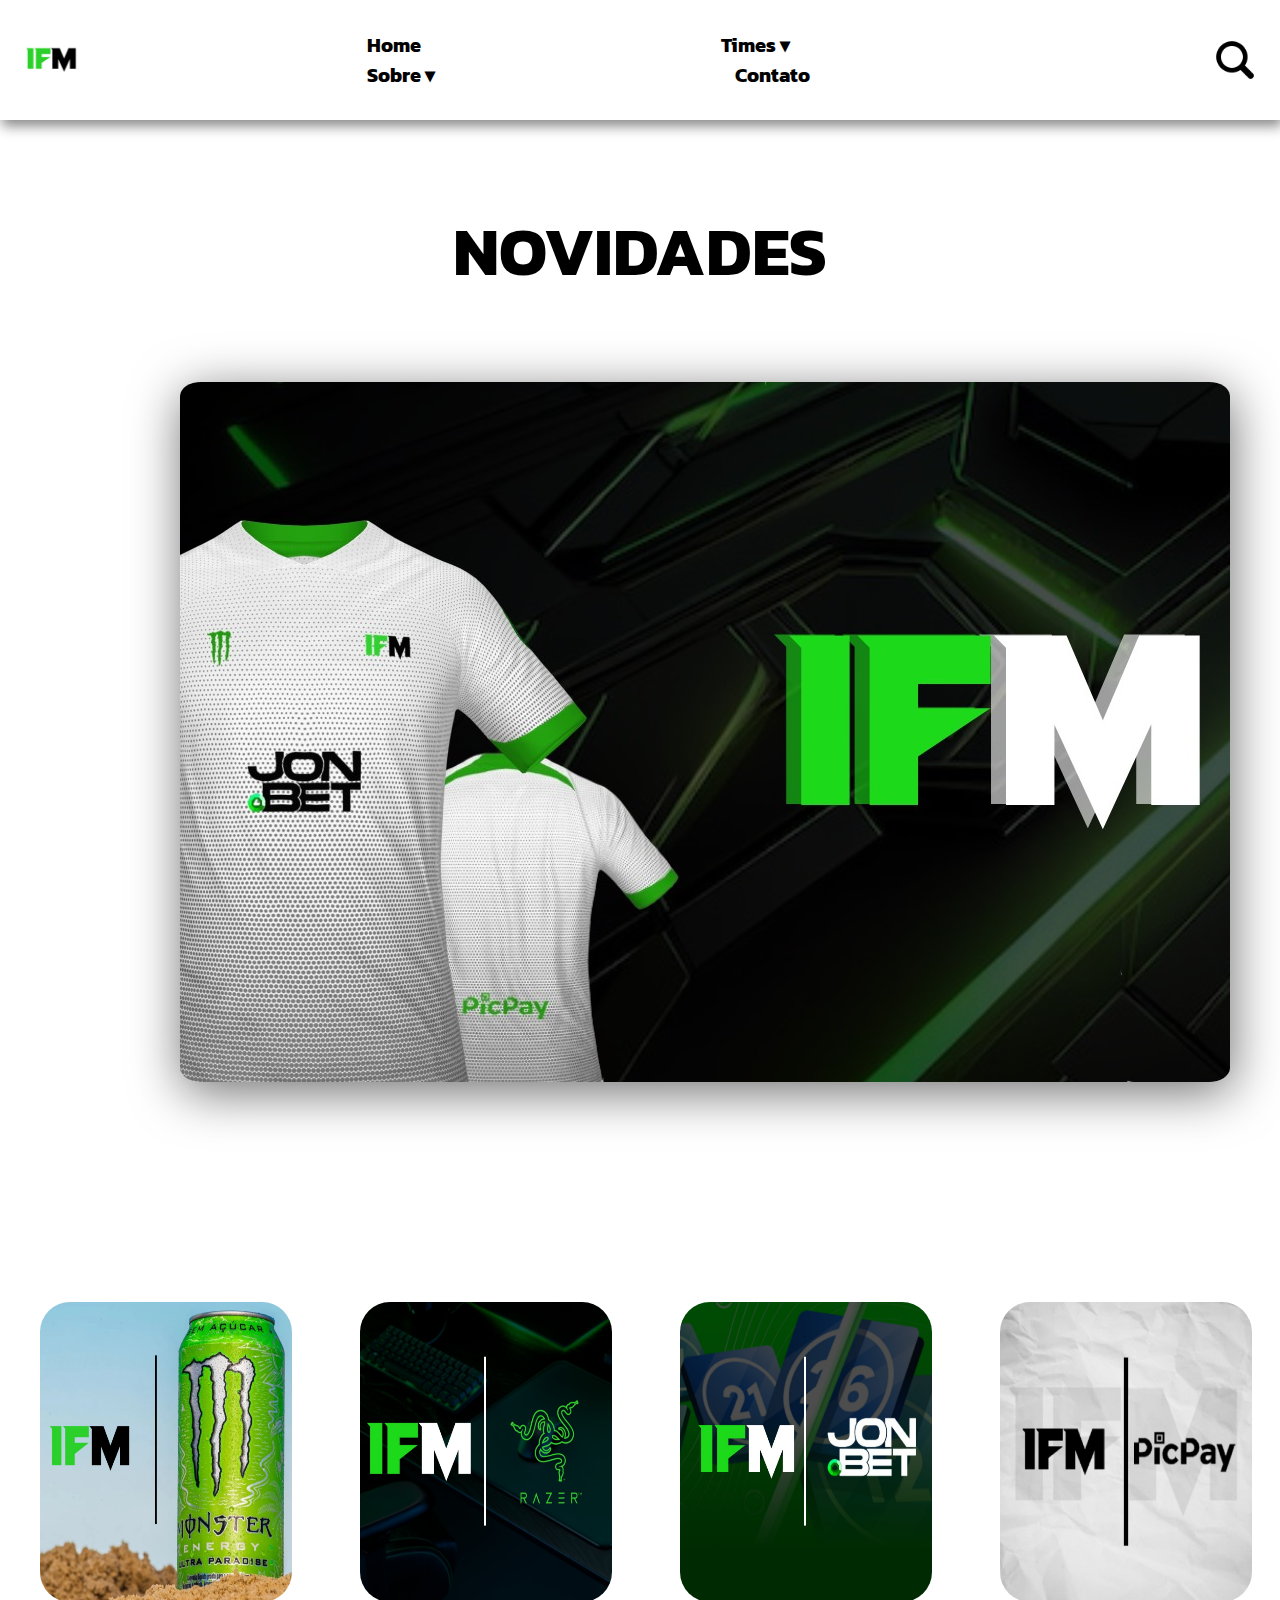
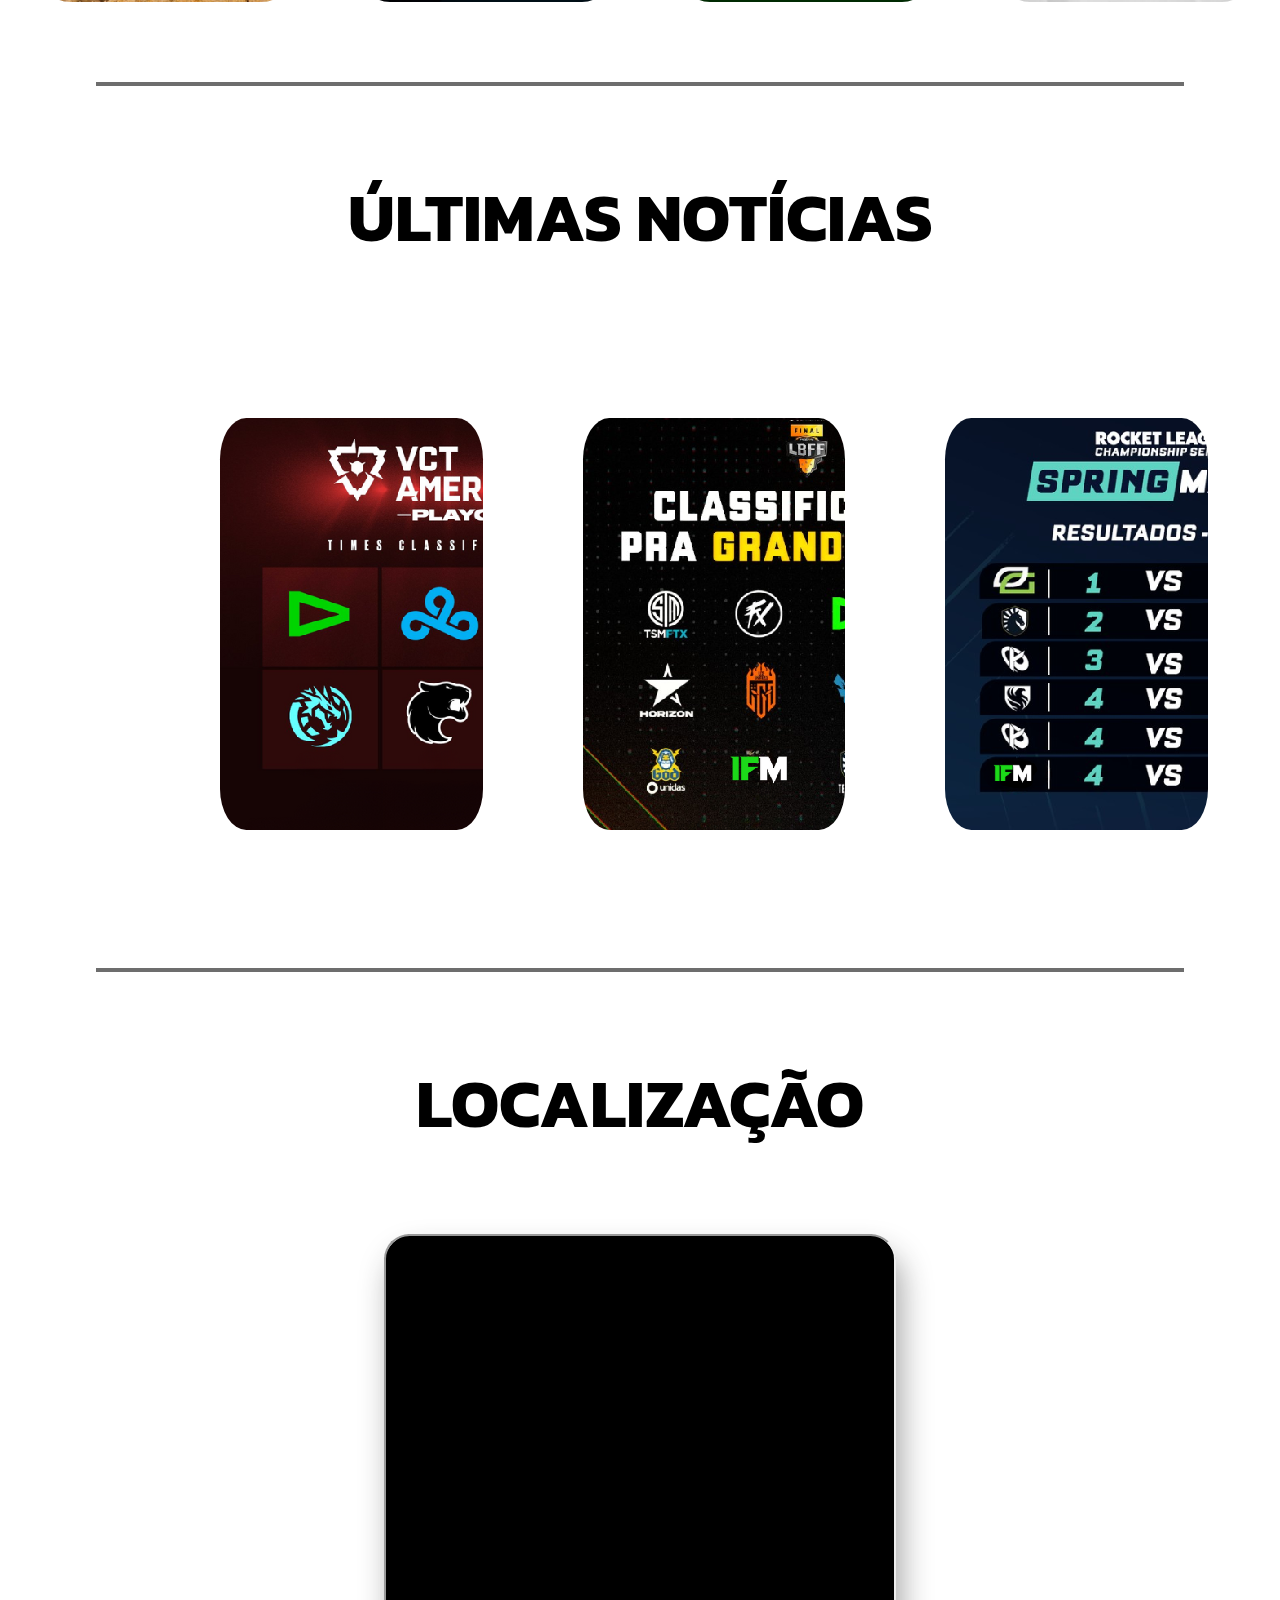
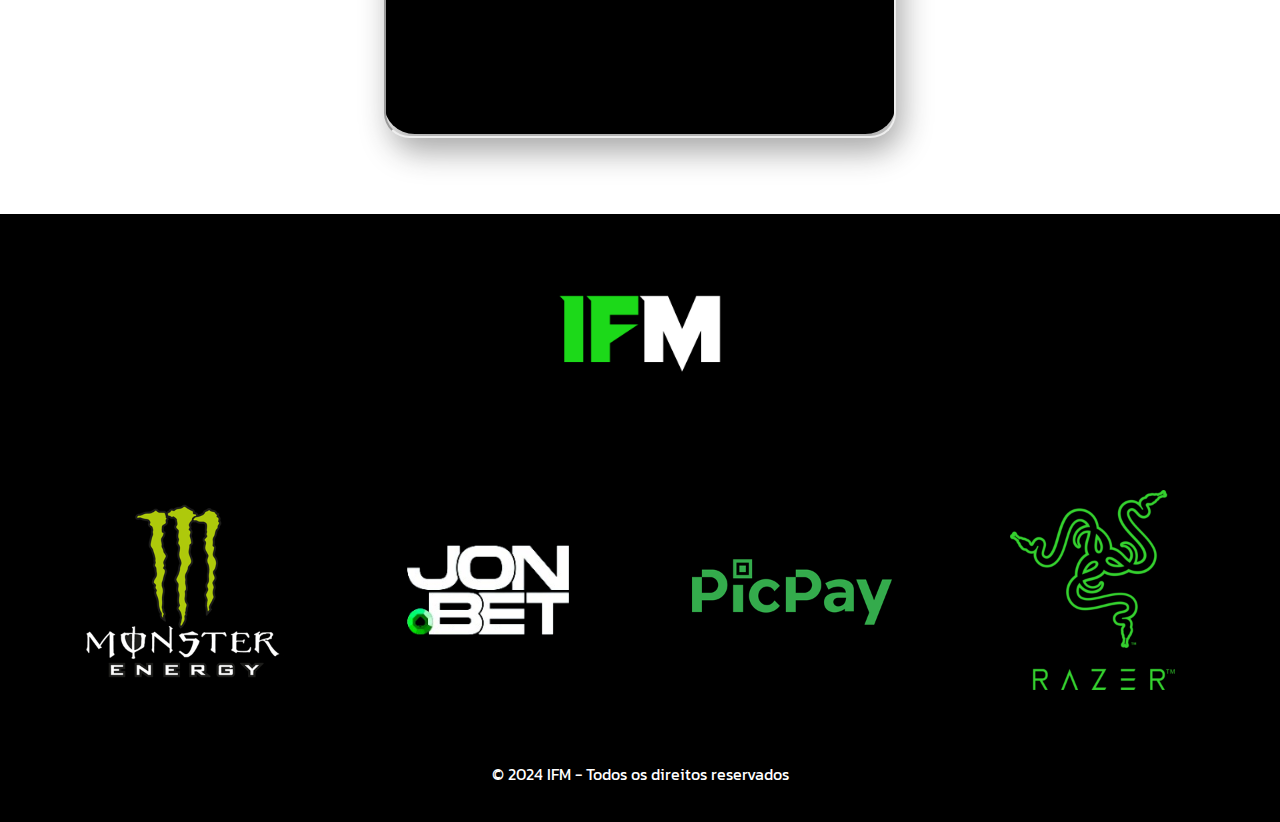
<file: index.html>
<!DOCTYPE html>
<html lang="pt-br">
<head>
    <meta charset="UTF-8">
    <meta name="viewport" content="width=device-width, initial-scale=1.0">
    <title>IFTM MONSTERS</title>
    <link rel="stylesheet" href="estilo.css">
    <link rel="shortcut icon" href="Imagens/LogoIFMESCURO.png"/>
</head>
<body>

    <header>
        <nav role="navigation" class="primary-navigation">
            <div class="cab">
            
                <img class="logocab" src="Imagens/LogoIFMCLARA.png" alt="logo ifm">
            <ul class="abas">    
                <li><a class="aba" href="index.html">Home</a></li>
                <li><a class="aba" href="#">Times &dtrif;</a>
                    <ul class="dropdown">
                        <li><a href="TimeFF.html">Free Fire</a></li>
                        <li><a href="TimeValorant.html">Valorant</a></li>
                        <li><a href="TimeFortnite.html">Fortnite</a></li>
                        <li><a href="TimeRocketLeague.html">Rocket League</a></li>
                    </ul> 
                </li>
                <li><a class="aba" href="#">Sobre &dtrif;</a>
                    <ul class="dropdown">
                        <li><a href="historia.html">Nossa Historia</a></li>
                        <li><a href="patrocinadores.html">Patrocinadores </a></li>
                    </ul> 
                </li>
                <li><a class="aba" href="Contato.html">Contato</a></li>
            </ul>
                <img class="lupa" class="pesquisa" src="Imagens/lupa.png" alt="imagem de uma lupa">
            
            </div>
          </nav>
        </header>

            <h1 id="Novidades">NOVIDADES</h1>
        
        <div class="AnuncioCamisa">

        </div>
        
    <div class="Patrocinios">
        <a href="https://www.monsterenergy.com/pt-br/" target="_blank"><div class="Patrocinios1" ><img class="Patrocinios1" id="pat1" src="Imagens/PatrocinioMonsters.jfif" alt="logo monster"></a></div>
        <a href="https://www.razer.com/"target="_blank"><div class="Patrocinios1" ><img class="Patrocinios1" id="pat2" src="Imagens/PatrocinioRazer.jfif" alt="logo razer"></a></div>
        <a href="https://jonbet.com/pt/l/sports1"target="_blank"><div class="Patrocinios1" ><img class="Patrocinios1" id="pat3" src="Imagens/PatrociniosJonBet.jfif" alt="logo jonbet" ></a></div>
        <a href="https://picpay.com/"target="_blank"><div class="Patrocinios1" ><img class="Patrocinios1" id="pat4" src="Imagens/NoticiaPatrocinador.png" alt="logo picpay" class="Patrocinios"></a></div>
    </div>

        <div class="Centralizar">
            <div class="Divisoria"></div>
        </div>

            <h1>ÚLTIMAS NOTÍCIAS</h1>
        <div class="UltimasNoticias">
            <div class="ConteudoNoticia">
            <div class="Noticia1"></div>
            <div class="Noticia2"></div>
            <div class="Noticia3"></div>       
            </div>   
        </div>

        <div class="Centralizar">
            <div class="Divisoria"></div>
        </div>

            <h1>LOCALIZAÇÃO</h1>
        <div class="Centralizar">
            <div class="ImagemLocal"> <iframe src="https://www.google.com/maps/embed?pb=!1m18!1m12!1m3!1d5037.007998478091!2d-46.98474332622343!3d-18.95384615217549!2m3!1f0!2f0!3f0!3m2!1i1024!2i768!4f13.1!3m3!1m2!1s0x94afba7454d91e11%3A0xfa2abba74407e32b!2sIFTM%20-%20Campus%20Patroc%C3%ADnio!5e0!3m2!1spt-BR!2sbr!4v1724548729959!5m2!1spt-BR!2sbr" width="99.9%" height="99.9%" style="border-radius: 5%;" allowfullscreen="" loading="lazy" referrerpolicy="no-referrer-when-downgrade"></iframe></div>
        </div>
    <div class="TextoSite">
    </div>
    
    <div class="RodaPe">
        <a href="#Novidades"><img id="logo" src="Imagens/LogoIFMESCURO.png" alt="logo ifm"></a>
        <div>
            <img id="patrocinadores" src="Imagens/monsterlogo.png" alt="logo monster">
            <img id="patrocinadores" src="Imagens/jonbetlogo.png" alt="logo jonbet">
            <img id="patrocinadores" src="Imagens/picpaylogo.png" alt="logo picpay">
            <img id="patrocinadores" src="Imagens/razerlogo.png" alt="logo razer">
        </div>
        <p>&copy; 2024 IFM - Todos os direitos reservados</p>
    </div>
</body>
</html>
</file>
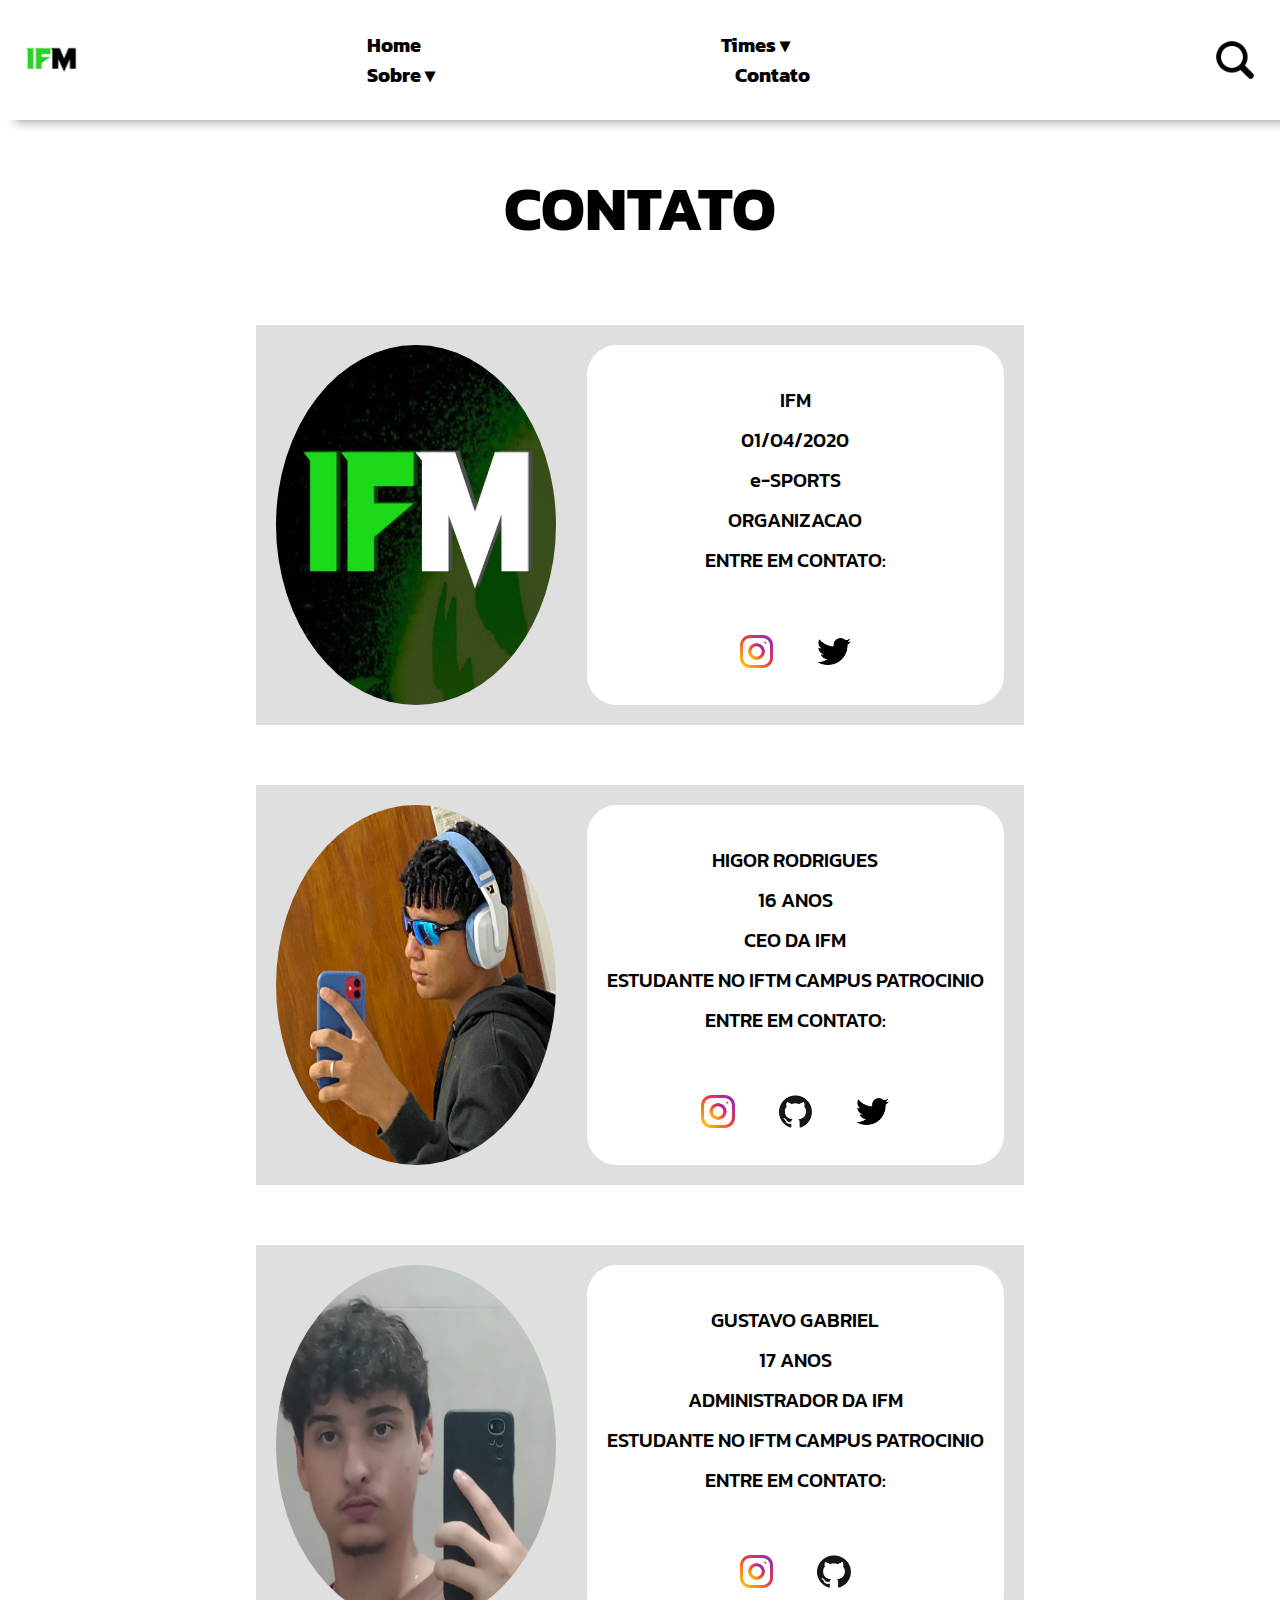
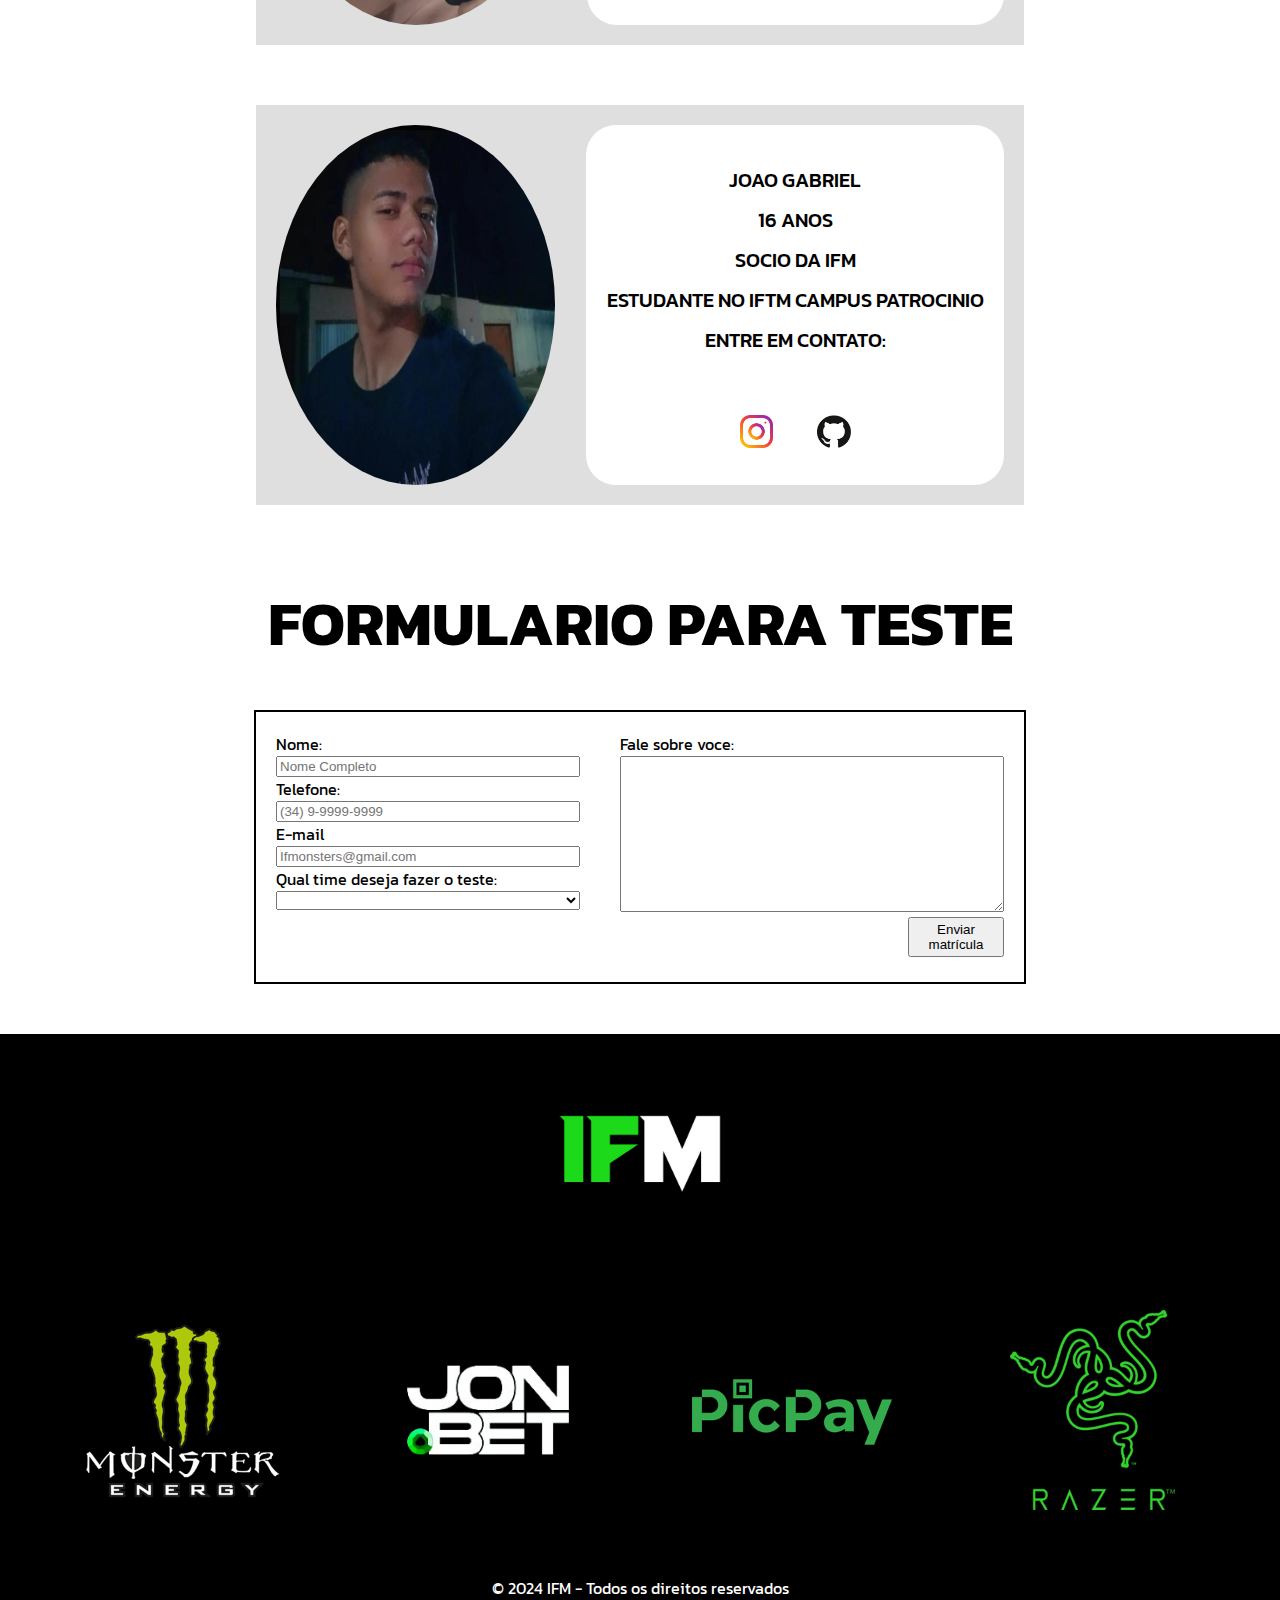
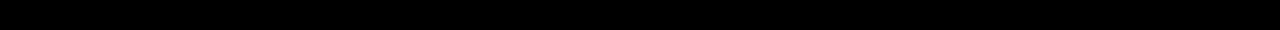
<file: Contato.html>
<!DOCTYPE html>
<html lang="en">
<head>
    <meta charset="UTF-8">
    <meta name="viewport" content="width=device-width, initial-scale=1.0">
    <title>IFM CONTATO</title>
    <link rel="stylesheet" href="Contato.css">
    <link rel="shortcut icon" href="Imagens/LogoIFMESCURO.png"/>
</head>
<body>
        
    <header>
        <nav role="navigation" class="primary-navigation">
            <div class="cab">
            
                <img class="logocab" src="Imagens/LogoIFMCLARA.png" alt="logo ifm">
            <ul class="abas">    
                <li><a class="aba" href="index.html">Home</a></li>
                <li><a class="aba" href="#">Times &dtrif;</a>
                    <ul class="dropdown">
                        <li><a href="TimeFF.html">Free Fire</a></li>
                        <li><a href="TimeValorant.html">Valorant</a></li>
                        <li><a href="TimeFortnite.html">Fortnite</a></li>
                        <li><a href="TimeRocketLeague.html">Rocket League</a></li>
                    </ul> 
                </li>
                <li><a class="aba" href="#">Sobre &dtrif;</a>
                    <ul class="dropdown">
                        <li><a href="historia.html">Nossa Historia</a></li>
                        <li><a href="patrocinadores.html">Patrocinadores </a></li>
                    </ul> 
                </li>
                <li><a class="aba" href="Contato.html">Contato</a></li>
            </ul>
                <img class="lupa" class="pesquisa" src="Imagens/lupa.png" alt="imagem de uma lupa">
            
            </div>
          </nav>
        </header>

    <div class="Titulo"><h1 id="Contato">CONTATO</h1></div>

    <div class="CardCriador">
        <div class="ConteudoCriador1">
                <div><img class="Imagem" src="Imagens/LogoContato.jpeg" alt="logo IFM"></div>
                <div class="TextoContato">
                    <br>
                    <p>IFM</p>
                    <p>01/04/2020</p>
                    <p>e-SPORTS</p>
                    <p>ORGANIZACAO </p>
                    <p>ENTRE EM CONTATO:</p>
                    <br>
                    <div class="RedesContato">
                        <a target="_blank" href="https://www.instagram.com/ifmonsters/"><img class="LogoRedes" src="Imagens/LogoInstagram.png" alt="logo do instagram"></a>
                        <a target="_blank" href="https://x.com/Ifmonsters"><img class="LogoRedes" src="Imagens/LogoTwitter.png" alt=""></a>
                    </div>
                </div>
        </div>
    </div>

    <div class="CardCriador">
        <div class="ConteudoCriador1">
                <div><img class="Imagem" src="Imagens/FotoContatoHigor.jfif" alt="imagem do Higor"></div>
                <div class="TextoContato">
                    <br>
                    <p>HIGOR RODRIGUES</p>
                    <p>16 ANOS</p>
                    <p>CEO DA IFM</p>
                    <p>ESTUDANTE NO IFTM CAMPUS PATROCINIO</p>
                    <p>ENTRE EM CONTATO:</p>
                    <br>
                    <div >
                        <a target="_blank" href="https://www.instagram.com/higor.swz/"><img class="LogoRedes" src="Imagens/LogoInstagram.png" alt="logo do instagram"></a>
                        <a target="_blank" href="https://github.com/OffHigor"><img class="LogoRedes" src="Imagens/LogoGitHub.png" alt="logo do github"></a>
                        <a target="_blank" href="https://x.com/offFirewz"><img class="LogoRedes" src="Imagens/LogoTwitter.png" alt="logo da twitwer"></a>
                    </div>
                </div>
        </div>
    </div>

    <div class="CardCriador">
        <div class="ConteudoCriador1">
                <div><img class="Imagem" src="Imagens/FotoContatoGustavo.jfif" alt="imagem do Gustavo"></div>
                <div class="TextoContato">
                    <br>
                    <p>GUSTAVO GABRIEL</p>
                    <p>17 ANOS</p>
                    <p>ADMINISTRADOR DA IFM</p>
                    <p>ESTUDANTE NO IFTM CAMPUS PATROCINIO</p>
                    <p>ENTRE EM CONTATO:</p>
                    <br>
                    <div class="RedesContato">
                        <a target="_blank" href="https://www.instagram.com/gustavog_cortes/"><img class="LogoRedes" src="Imagens/LogoInstagram.png" alt=""></a>
                        <a target="_blank" href="https://github.com/GustavoGCortes"><img class="LogoRedes" src="Imagens/LogoGitHub.png" alt=""></a>
                    </div>
                </div>
        </div>
    </div>

    <div class="CardCriador">
        <div class="ConteudoCriador1">
                <div><img class="Imagem" src="Imagens/FotoContatoJoao.jfif" alt="imagem do João"></div>
                <div class="TextoContato">
                    <br>
                    <p>JOAO GABRIEL</p>
                    <p>16 ANOS</p>
                    <p>SOCIO DA IFM</p>
                    <p>ESTUDANTE NO IFTM CAMPUS PATROCINIO</p>
                    <p>ENTRE EM CONTATO:</p>
                    <br>
                    <div class="RedesContato">
                        <a target="_blank" href="https://www.instagram.com/joaogab_1921/"><img class="LogoRedes" src="Imagens/LogoInstagram.png" alt="Logo instagram"></a>
                        <a target="_blank" href="https://github.com/joaogab1921"><img class="LogoRedes" src="Imagens/LogoGitHub.png" alt="Logo github"></a>
                    </div>
                </div>
        </div>
    </div>

    <div class="Central"><h1>FORMULARIO PARA TESTE</h1></div>
 
    <div class="Central">
    <div class="QuadradoFormulario">
            <form class="Formulario1">
                <label for=""> Nome:</label>
                <input type="text" placeholder="Nome Completo">
                <label for="">Telefone:</label>
                <input type="number" placeholder="(34) 9-9999-9999">
                <label for="">E-mail</label>
                <input type="email" placeholder="Ifmonsters@gmail.com">
                <label for="">Qual time deseja fazer o teste:</label>
                        <select id="arrumarOpcoes"name="" id="">
                    <option value=""></option>
                    <option value="">FREE FIRE</option>
                    <option value="">FORTNITE</option>
                    <option  value="">ROCKET LEAGUE</option>
                    <option value="">VALORANT</option>
                        </select>
            </form>
        
        <form class="Formulario2">
            <label for=""> Fale sobre voce:</label>
            <textarea name="" id="quadro" rows="10" cols="100"></textarea>
            <div class="LocalB">
                <button type="button" class="Butao"> Enviar matrícula</button>
            </div>             
        </form>
    </div>        
    </div>





         
    <div class="RodaPe">
        <a href="#Contato"><img id="logo" src="Imagens/LogoIFMESCURO.png" alt=""></a>
        <div>
            <img id="patrocinadores" src="Imagens/monsterlogo.png" alt="logo monster">
            <img id="patrocinadores" src="Imagens/jonbetlogo.png" alt="logo jonbet">
            <img id="patrocinadores" src="Imagens/picpaylogo.png" alt="logo picpay">
            <img id="patrocinadores" src="Imagens/razerlogo.png" alt="logo razer">
        </div>
        <p>&copy; 2024 IFM - Todos os direitos reservados</p>
    </div>
</body>
</html>
</file>
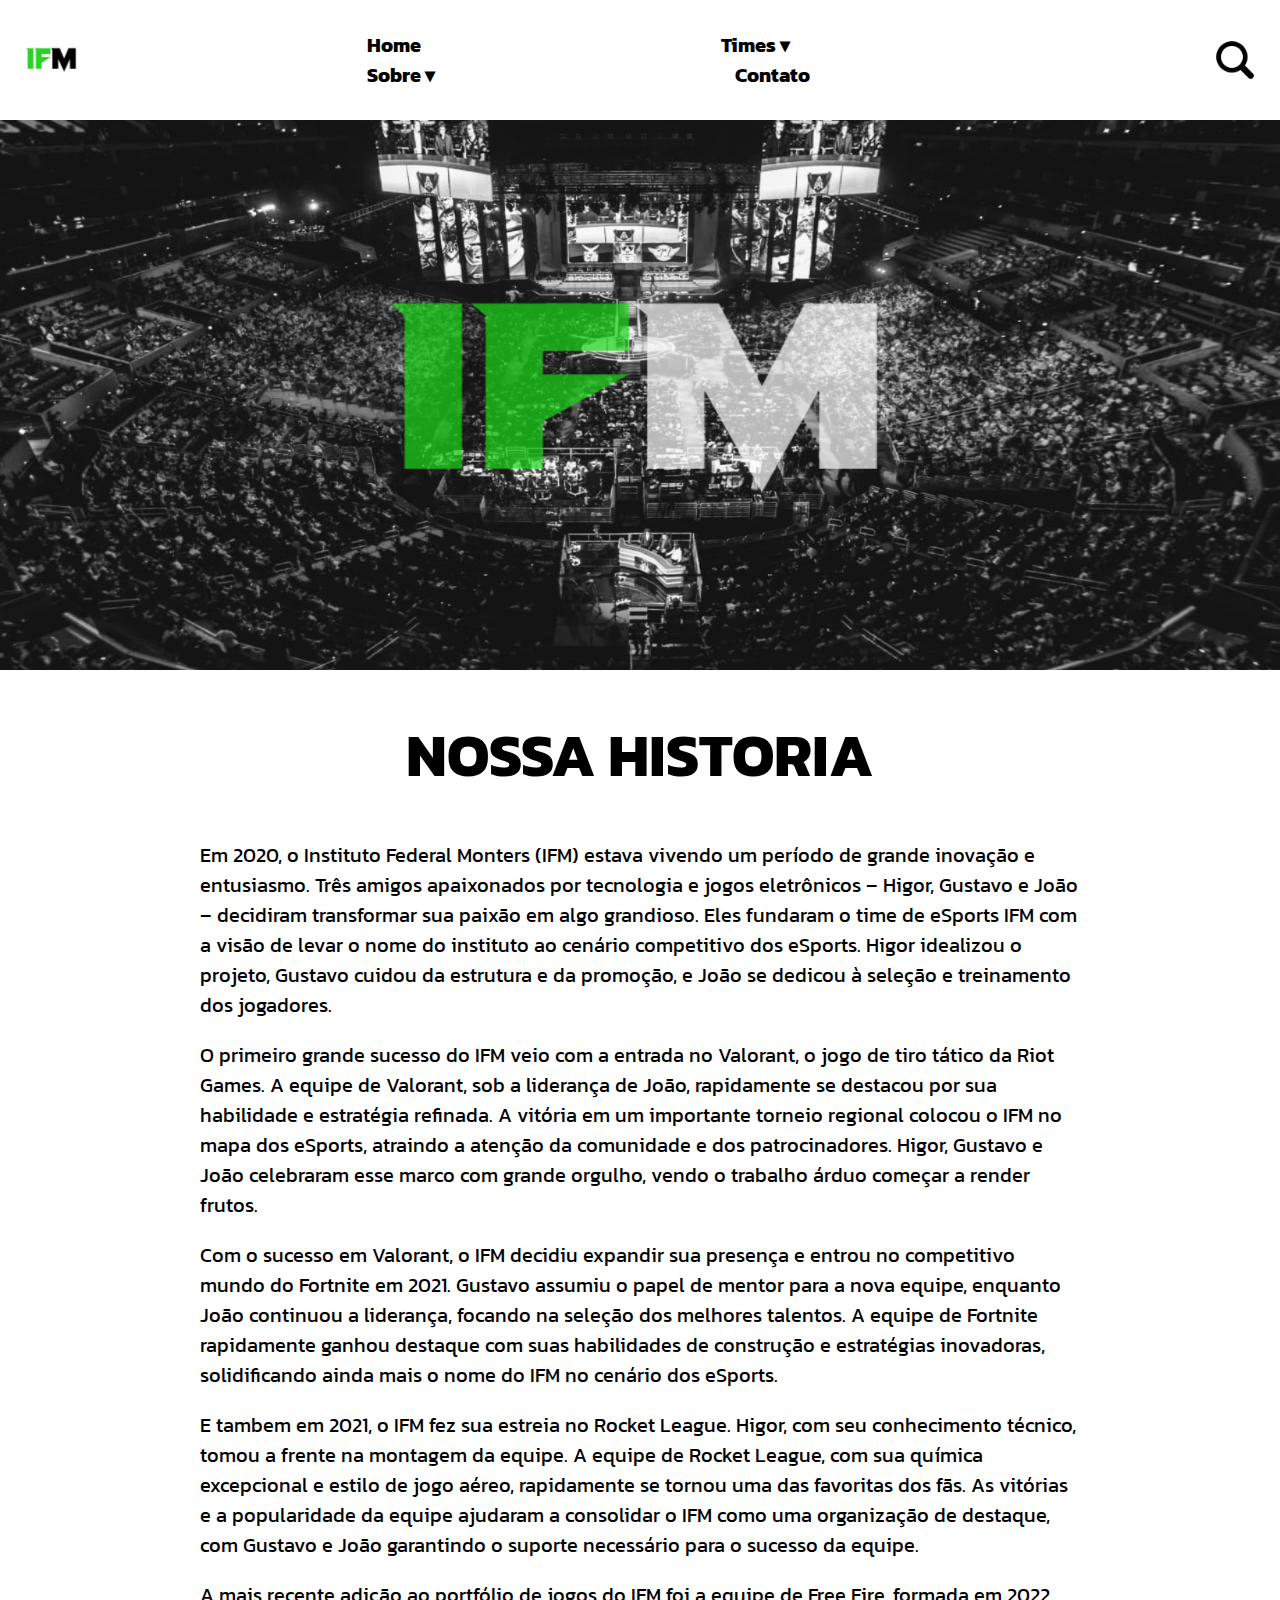
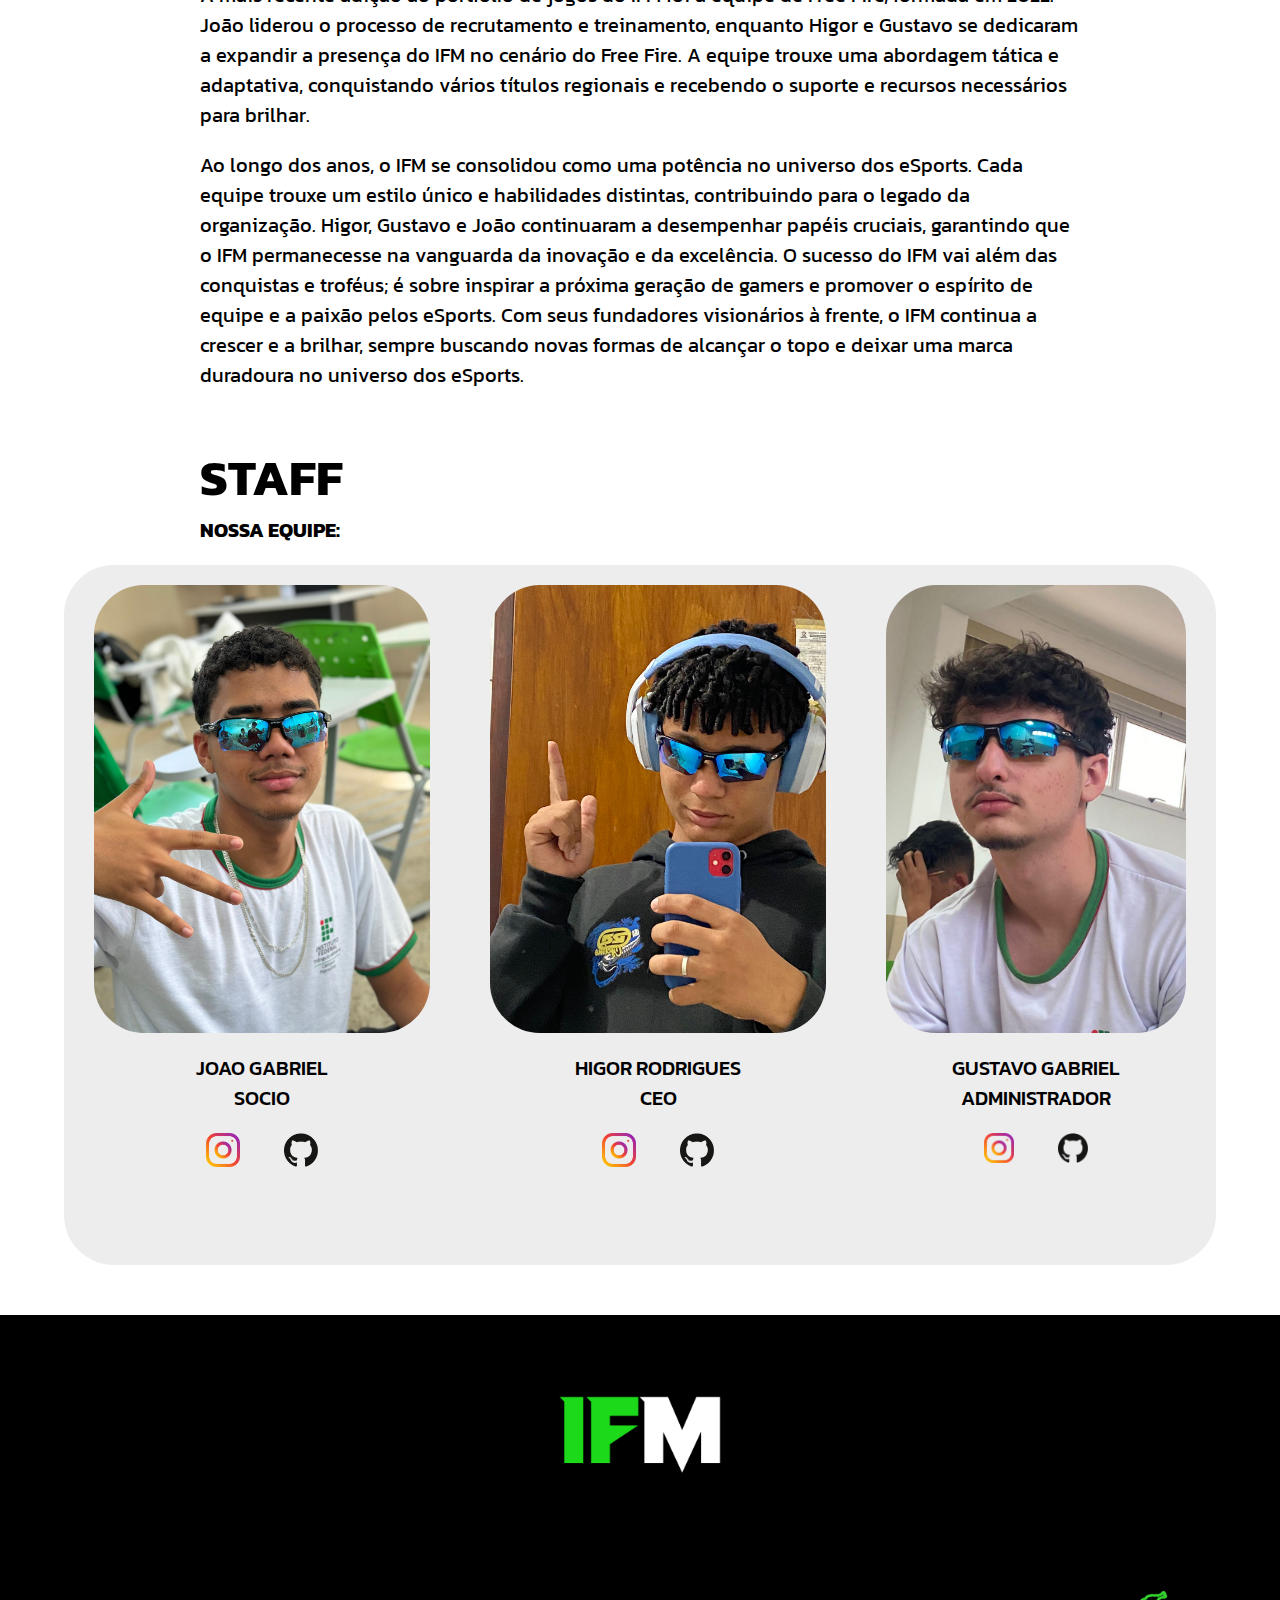
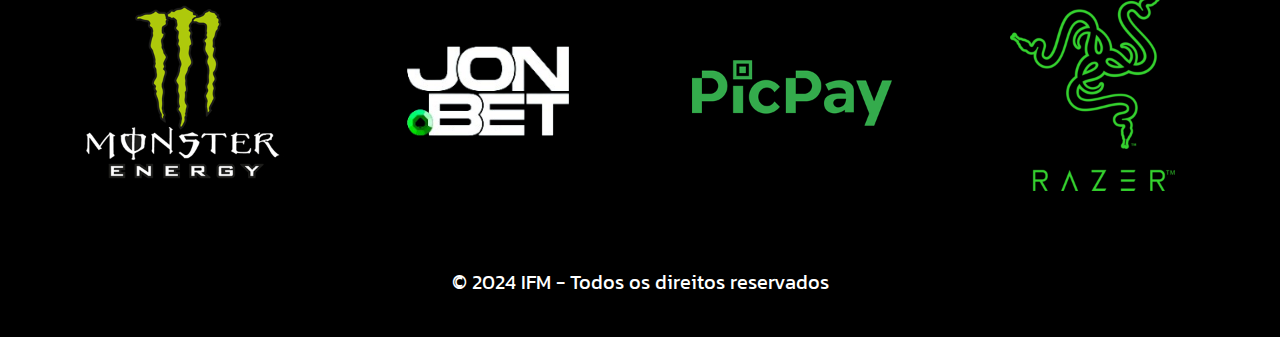
<file: historia.html>
<!DOCTYPE html>
<html lang="pt-br">
<head>
    <meta charset="UTF-8">
    <meta name="viewport" content="width=device-width, initial-scale=1.0">
    <title>Nossa historia - IFTM MONSTERS</title>
    <link rel="stylesheet" href="historia.css">
    <link rel="shortcut icon" href="Imagens/LogoIFMESCURO.png"/>
</head>
<body>

    <header>
        <nav role="navigation" class="primary-navigation">
            <div class="cab">
            
                <img class="logocab" src="Imagens/LogoIFMCLARA.png" alt="logo ifm">
            <ul class="abas">    
                <li><a class="aba" href="index.html">Home</a></li>
                <li><a class="aba" href="#">Times &dtrif;</a>
                    <ul class="dropdown">
                        <li><a href="TimeFF.html">Free Fire</a></li>
                        <li><a href="TimeValorant.html">Valorant</a></li>
                        <li><a href="TimeFortnite.html">Fortnite</a></li>
                        <li><a href="TimeRocketLeague.html">Rocket League</a></li>
                    </ul> 
                </li>
                <li><a class="aba" href="#">Sobre &dtrif;</a>
                    <ul class="dropdown">
                        <li><a href="historia.html">Nossa Historia</a></li>
                        <li><a href="patrocinadores.html">Patrocinadores </a></li>
                    </ul> 
                </li>
                <li><a class="aba" href="Contato.html">Contato</a></li>
            </ul>
                <img class="lupa" class="pesquisa" src="Imagens/lupa.png" alt="iamgem de uma lupa">
            
            </div>
          </nav>
        </header>

    <div class="nossahistoria">
    
        <div class="foto">
            <img class="fotoNSH" src="Imagens/fundoNSH.png" alt="imagem da Organização">
        </div>

      
    </div>  
        <div class="texto">
            <h1 id="NossaHistoria1">NOSSA HISTORIA</h1>
            <p>Em 2020, o Instituto Federal Monters (IFM) estava vivendo um período de grande inovação e entusiasmo. Três amigos apaixonados por tecnologia e jogos eletrônicos – Higor, Gustavo e João – decidiram transformar sua paixão em algo grandioso. Eles fundaram o time de eSports IFM com a visão de levar o nome do instituto ao cenário competitivo dos eSports. Higor idealizou o projeto, Gustavo cuidou da estrutura e da promoção, e João se dedicou à seleção e treinamento dos jogadores.
            </p>   
            <p>O primeiro grande sucesso do IFM veio com a entrada no Valorant, o jogo de tiro tático da Riot Games. A equipe de Valorant, sob a liderança de João, rapidamente se destacou por sua habilidade e estratégia refinada. A vitória em um importante torneio regional colocou o IFM no mapa dos eSports, atraindo a atenção da comunidade e dos patrocinadores. Higor, Gustavo e João celebraram esse marco com grande orgulho, vendo o trabalho árduo começar a render frutos.
            </p>    
            <p>Com o sucesso em Valorant, o IFM decidiu expandir sua presença e entrou no competitivo mundo do Fortnite em 2021. Gustavo assumiu o papel de mentor para a nova equipe, enquanto João continuou a liderança, focando na seleção dos melhores talentos. A equipe de Fortnite rapidamente ganhou destaque com suas habilidades de construção e estratégias inovadoras, solidificando ainda mais o nome do IFM no cenário dos eSports.
            </p>    
            <p>E tambem em 2021, o IFM fez sua estreia no Rocket League. Higor, com seu conhecimento técnico, tomou a frente na montagem da equipe. A equipe de Rocket League, com sua química excepcional e estilo de jogo aéreo, rapidamente se tornou uma das favoritas dos fãs. As vitórias e a popularidade da equipe ajudaram a consolidar o IFM como uma organização de destaque, com Gustavo e João garantindo o suporte necessário para o sucesso da equipe.
            </p>    
            <p>A mais recente adição ao portfólio de jogos do IFM foi a equipe de Free Fire, formada em 2022. João liderou o processo de recrutamento e treinamento, enquanto Higor e Gustavo se dedicaram a expandir a presença do IFM no cenário do Free Fire. A equipe trouxe uma abordagem tática e adaptativa, conquistando vários títulos regionais e recebendo o suporte e recursos necessários para brilhar.
            </p>    
            <p>Ao longo dos anos, o IFM se consolidou como uma potência no universo dos eSports. Cada equipe trouxe um estilo único e habilidades distintas, contribuindo para o legado da organização. Higor, Gustavo e João continuaram a desempenhar papéis cruciais, garantindo que o IFM permanecesse na vanguarda da inovação e da excelência. O sucesso do IFM vai além das conquistas e troféus; é sobre inspirar a próxima geração de gamers e promover o espírito de equipe e a paixão pelos eSports. Com seus fundadores visionários à frente, o IFM continua a crescer e a brilhar, sempre buscando novas formas de alcançar o topo e deixar uma marca duradoura no universo dos eSports.
            </p>
        </div>
        
        <h2 id="titulo">STAFF</h2>
            <h2>NOSSA EQUIPE:</h2>

    <div class="mae">
        <div class="Staff">
            <div class="integrante">
                    <div class="fotointegrante"> 
                    <img class="fotointegrante" src="Imagens/fotojoao.jpeg" alt="foto do João">
                    <p class="TextoDonos">JOAO GABRIEL</p>
                    <p class="TextoDonos">SOCIO</p>
                            <div class="ConteudoRedesDonos">
                                <a target="_blank" href="https://www.instagram.com/joaogab_1921/"><img class="RedesDonos" src="Imagens/LogoInstagram.png" alt="logo instagram"></a>
                                <a target="_blank" href="https://github.com/joaogab1921"><img class="RedesDonos" src="Imagens/LogoGitHub.png" alt="logo github"></a>
                            </div>
                    </div>
            </div>

            <div class="integrante">
                    <div class="fotointegrante"> 
                    <img class="fotointegrante" src="Imagens/fotohigor.jpeg" alt="foto do Higor">
                    <p class="TextoDonos">HIGOR RODRIGUES</p>
                    <p class="TextoDonos">CEO</p>
                            <div class="ConteudoRedesDonos">
                            <a target="_blank" href="https://www.instagram.com/higor.swz/"><img class="RedesDonos" src="Imagens/LogoInstagram.png" alt="Logo do instagram"></a>
                            <a target="_blank" href="https://github.com/OffHigor"><img class="RedesDonos" src="Imagens/LogoGitHub.png" alt="logo do github"></a>
                            </div>
                    </div>
            </div>

            <div class="integrante">
                    <div class="fotointegrante"> 
                    <img class="fotointegrante" src="Imagens/fotogustavo.jpeg" alt="foto do gustavo">
                    <p class="TextoDonos">GUSTAVO GABRIEL</p>
                    <p class="TextoDonos">ADMINISTRADOR </p>
                            <div class="ConteudoRedesDonos">
                                <a target="_blank" href="https://www.instagram.com/gustavog_cortes/"><img class="RedesDonos" src="Imagens/LogoInstagram.png" alt="logo do instagram"></a>
                                <a target="_blank" href="https://github.com/GustavoGCortes"><img class="RedesDonos" src="Imagens/LogoGitHub.png" alt="logo do github"></a>
                            </div>
                    </div>
            </div>
        </div>
    </div>
    
    <div class="RodaPe">
        <a href="#NossaHistoria1"><img id="logo" src="Imagens/LogoIFMESCURO.png" alt="logo ifm"></a>
        <div>
            <img id="patrocinadores" src="Imagens/monsterlogo.png" alt="logo da monster">
            <img id="patrocinadores" src="Imagens/jonbetlogo.png" alt="logo da jonbet">
            <img id="patrocinadores" src="Imagens/picpaylogo.png" alt="logo da picpay">
            <img id="patrocinadores" src="Imagens/razerlogo.png" alt="logo da razer">
        </div>
        <p class="TextoRodaPe">&copy; 2024 IFM - Todos os direitos reservados</p>
    </div>
</body>
</html>
</file>
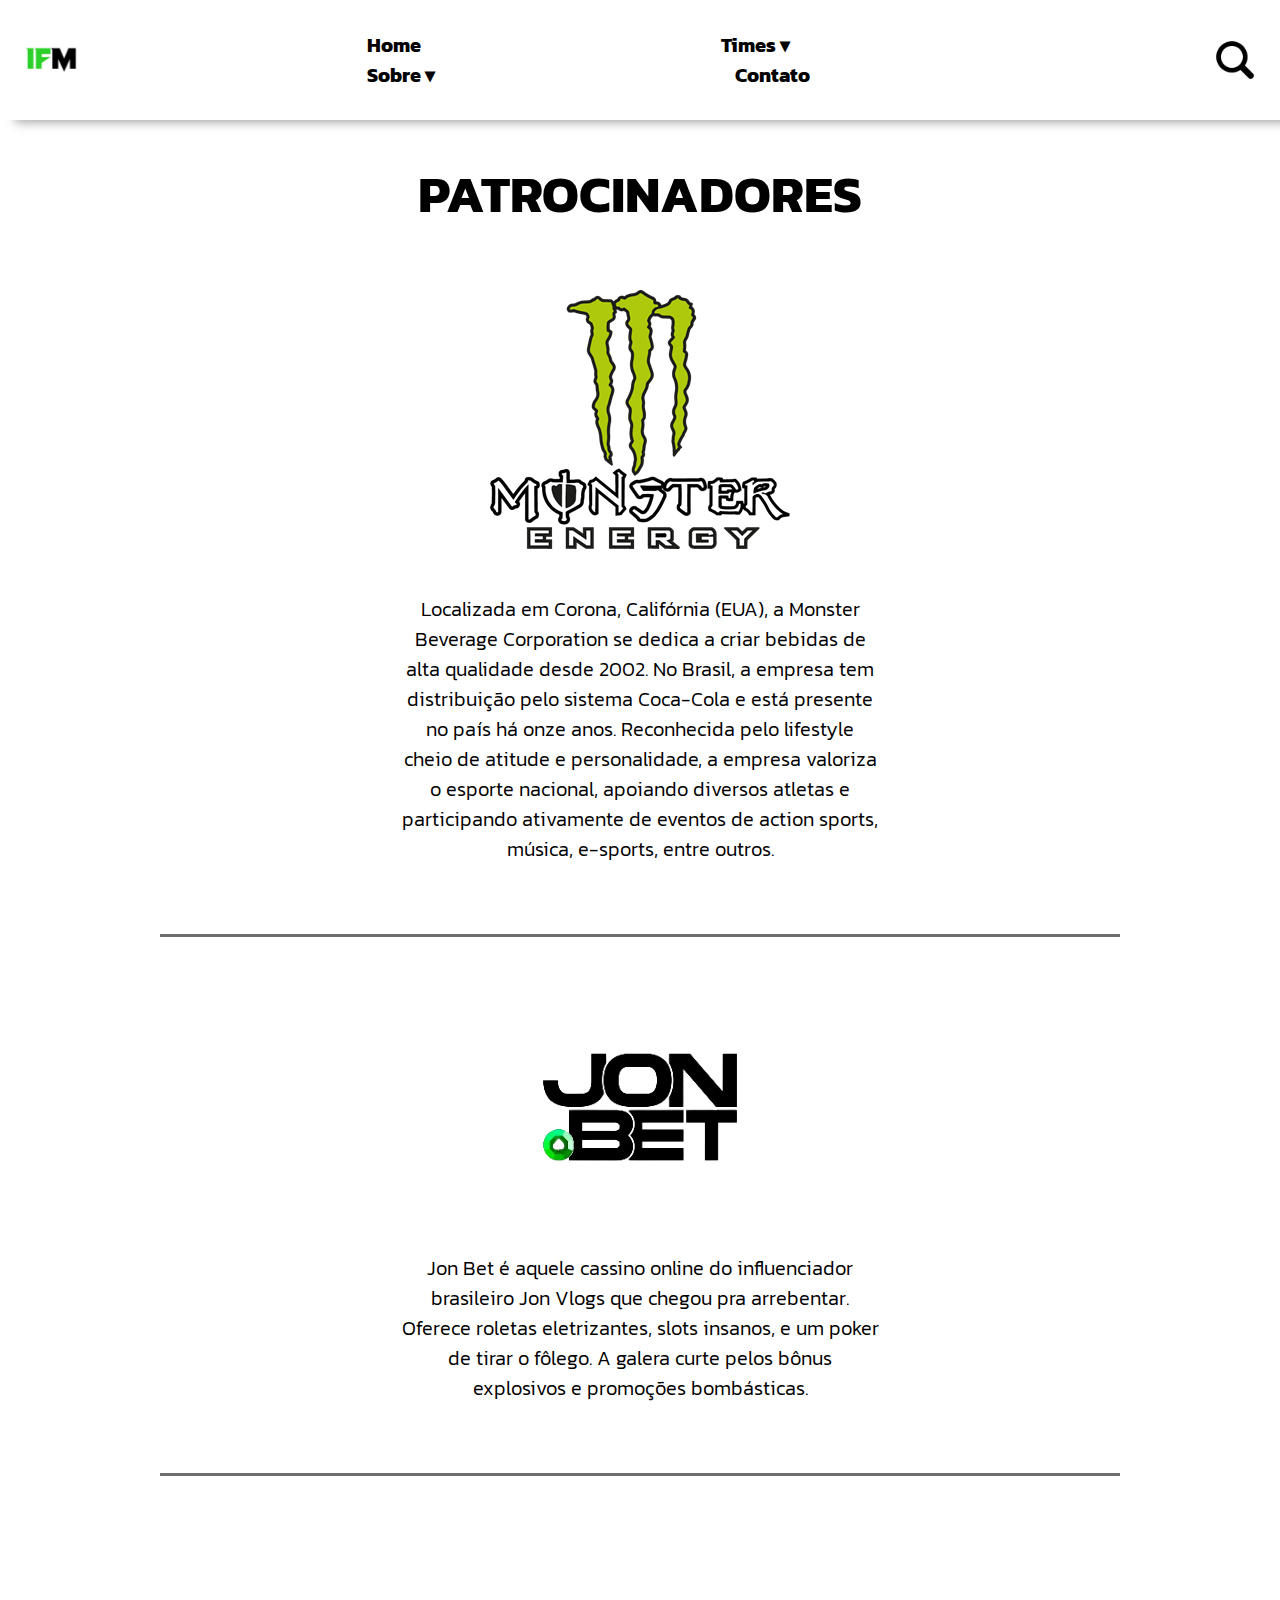
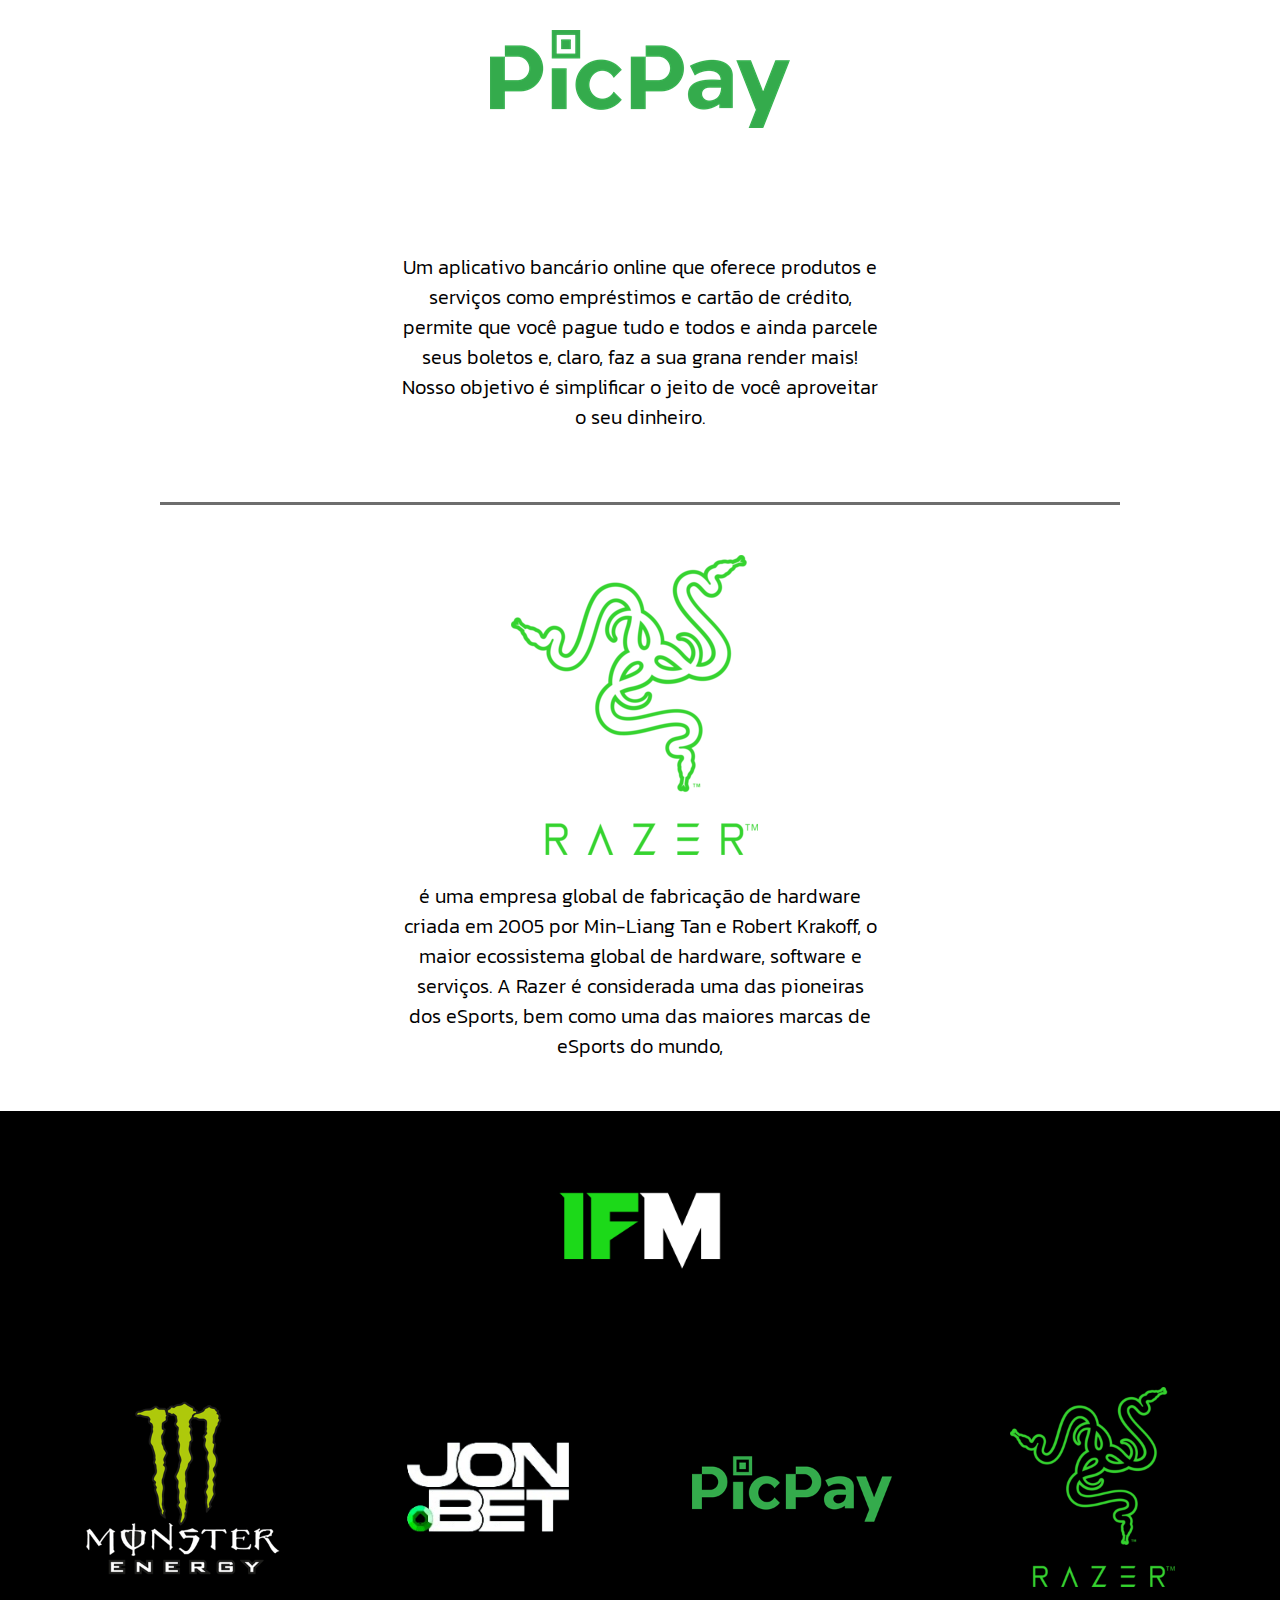
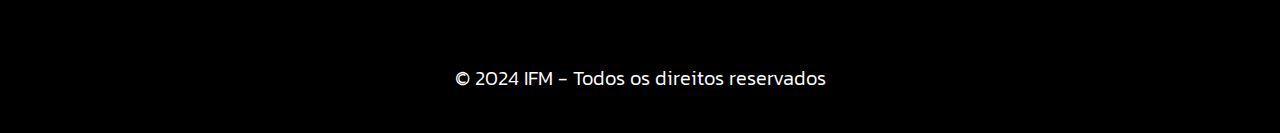
<file: patrocinadores.html>
<!DOCTYPE html>
<html lang="en">
<head>
    <meta charset="UTF-8">
    <meta name="viewport" content="width=device-width, initial-scale=1.0">
    <title>Patrocinadores - IFTM MONSTERS</title>
    <link rel="stylesheet" href="patrocinadores.css">
    <link rel="shortcut icon" href="Imagens/LogoIFMESCURO.png"/>
</head>
<body>
    
    <header>
        <nav role="navigation" class="primary-navigation">
            <div class="cab">
            
                <img class="logocab" src="Imagens/LogoIFMCLARA.png" alt="logo ifm">
            <ul class="abas">    
                <li><a class="aba" href="index.html">Home</a></li>
                <li><a class="aba" href="#">Times &dtrif;</a>
                    <ul class="dropdown">
                        <li><a href="TimeFF.html">Free Fire</a></li>
                        <li><a href="TimeValorant.html">Valorant</a></li>
                        <li><a href="TimeFortnite.html">Fortnite</a></li>
                        <li><a href="TimeRocketLeague.html">Rocket League</a></li>
                    </ul> 
                </li>
                <li><a class="aba" href="#">Sobre &dtrif;</a>
                    <ul class="dropdown">
                        <li><a href="historia.html">Nossa Historia</a></li>
                        <li><a href="patrocinadores.html">Patrocinadores </a></li>
                    </ul> 
                </li>
                <li><a class="aba" href="Contato.html">Contato</a></li>
            </ul>
                <img class="lupa" class="pesquisa" src="Imagens/lupa.png" alt="imagem de uma lupa">
            
            </div>
          </nav>
        </header>

      <h1 id="Patrocinadores">PATROCINADORES</h1>

    <div class="patrocinadores">
        <a href="https://www.monsterenergy.com/pt-br/"target="_blank"><img class="patlink" src="Imagens/monsterlogo.png" alt="logo da MONSTERS"></a>
        <p>Localizada em Corona, Califórnia (EUA), a Monster Beverage Corporation se dedica a criar bebidas de alta qualidade desde 2002. No Brasil, a empresa tem distribuição pelo sistema Coca-Cola e está presente no país há onze anos. Reconhecida pelo lifestyle cheio de atitude e personalidade, a empresa valoriza o esporte nacional, apoiando diversos atletas e participando ativamente de eventos de action sports, música, e-sports, entre outros.</p>
    </div>

    <div class="Centralizar">
        <div class="Divisoria"></div>
    </div>

    <div class="patrocinadores">
        <a href="https://jonbet.com/pt/"target="_blank"><img class="patlink" src="Imagens/jonbetlogopreta.png" alt="logo da JonBet"></a>
        <p>Jon Bet é aquele cassino online do influenciador brasileiro Jon Vlogs que chegou pra arrebentar. Oferece roletas eletrizantes, slots insanos, e um poker de tirar o fôlego. A galera curte pelos bônus explosivos e promoções bombásticas.</p>
    </div>

    <div class="Centralizar">
        <div class="Divisoria"></div>
    </div>

    <div class="patrocinadores">
        <a href="https://picpay.com/"target="_blank"><img class="patlink" src="Imagens/picpaylogo.png" alt="logo da Picpay"></a>
        <p>Um aplicativo bancário online que oferece produtos e serviços como empréstimos e cartão de crédito, permite que você pague tudo e todos e ainda parcele seus boletos e, claro, faz a sua grana render mais! Nosso objetivo é simplificar o jeito de você aproveitar o seu dinheiro.</p>
    </div>

    <div class="Centralizar">
        <div class="Divisoria"></div>
    </div>

    <div class="patrocinadores">
        <a href="https://www.razer.com/"target="_blank"><img class="patlink" src="Imagens/razerlogo.png" alt="logo da razer"></a>
        <p> é uma empresa global de fabricação de hardware criada em 2005 por Min-Liang Tan e Robert Krakoff, o  maior  ecossistema global de hardware, software e serviços.
            A Razer é considerada uma das pioneiras dos eSports, bem como uma das maiores marcas de eSports do mundo,</p>
    </div>

    <div class="RodaPe">
        <a href="#Patrocinadores"><img id="logo" src="Imagens/LogoIFMESCURO.png" alt="logo ifm"></a>
        <div>
            <img id="patrocinadores" src="Imagens/monsterlogo.png" alt="logo monster">
            <img id="patrocinadores" src="Imagens/jonbetlogo.png" alt="logo jonbet">
            <img id="patrocinadores" src="Imagens/picpaylogo.png" alt="logo picpay">
            <img id="patrocinadores" src="Imagens/razerlogo.png" alt="logo razer">
        </div>
        <p>&copy; 2024 IFM - Todos os direitos reservados</p>
    </div>
</body>
</html>
</file>
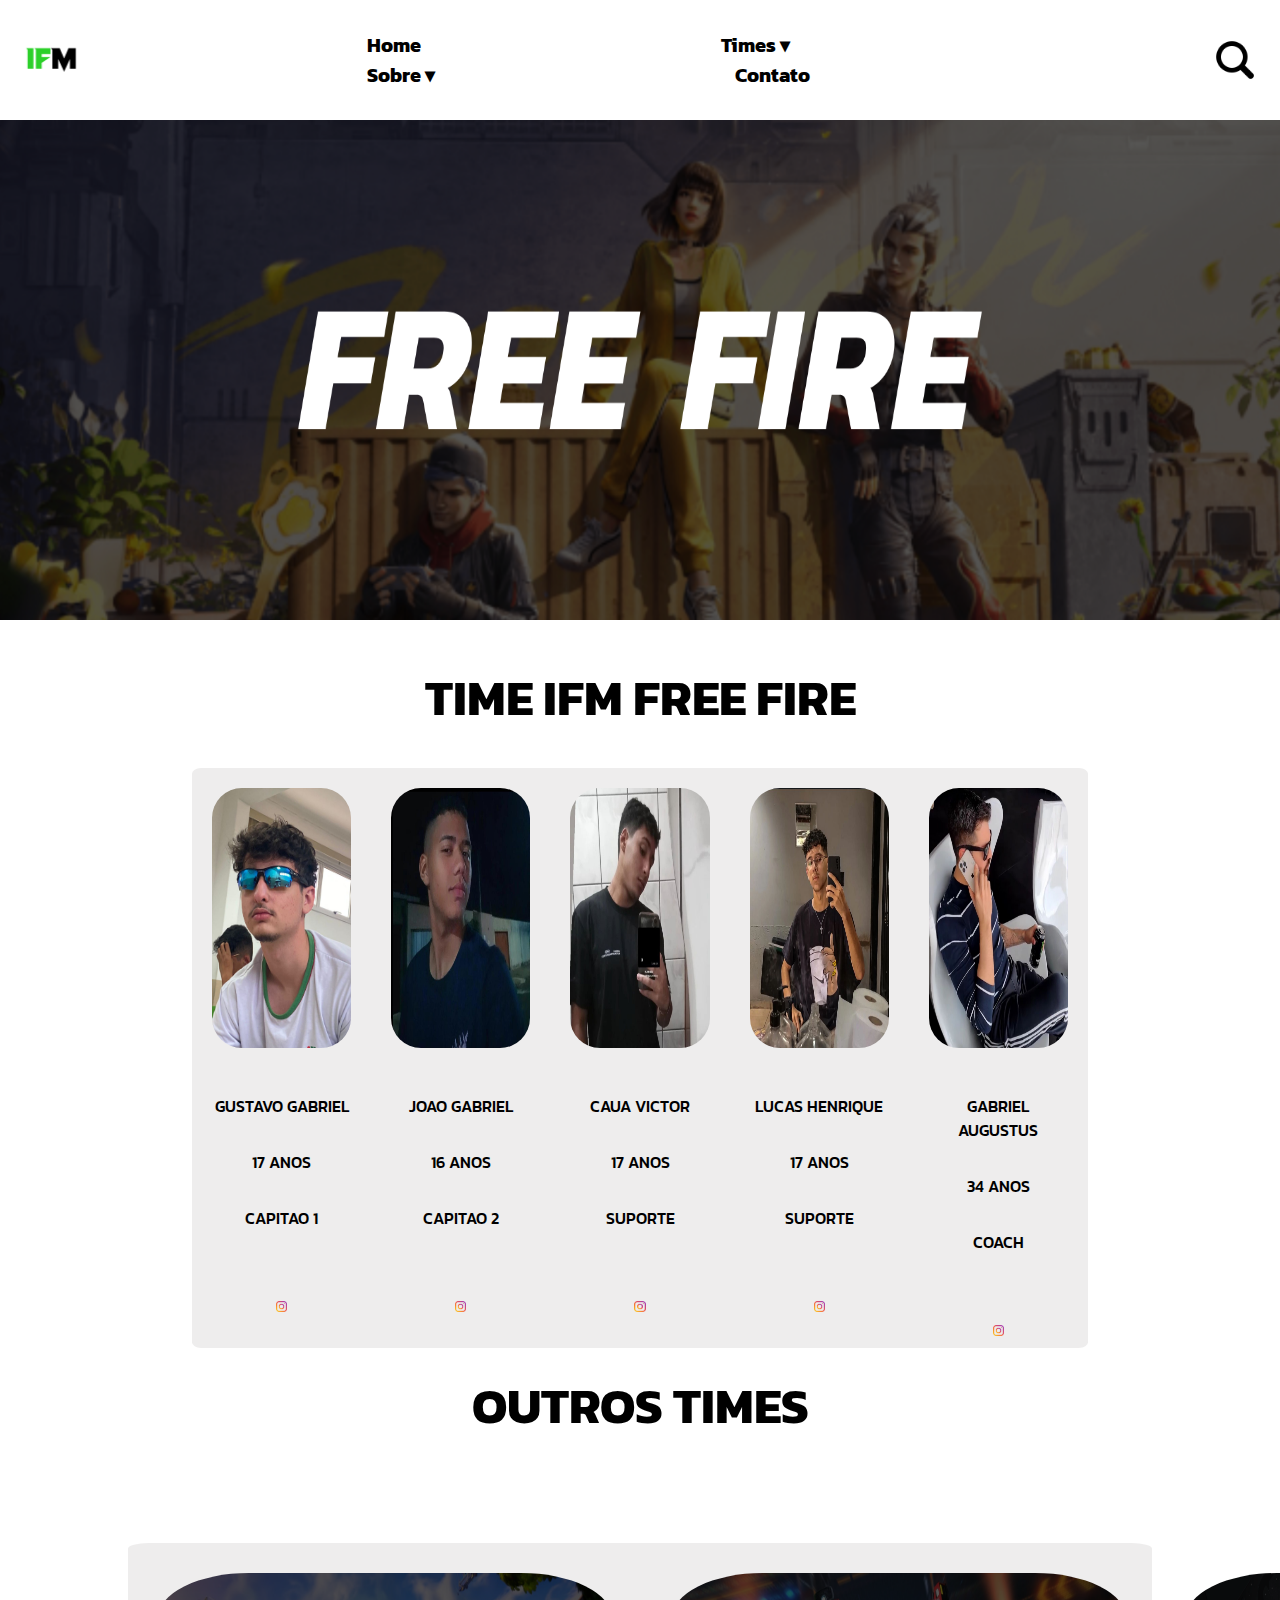
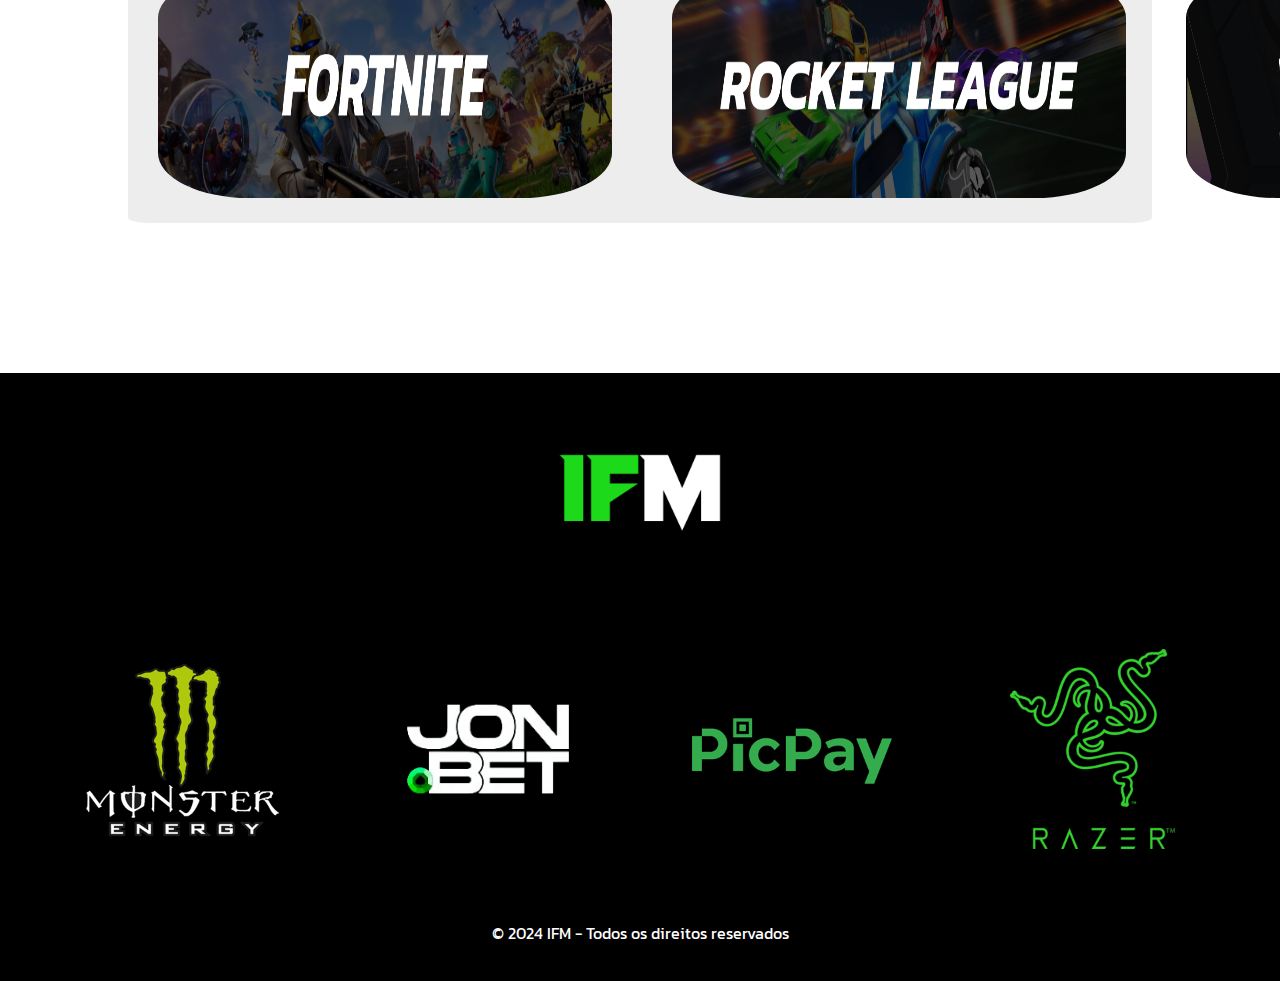
<file: TimeFF.html>
<!DOCTYPE html>
<html lang="pt-br">
<head>
    <meta charset="UTF-8">
    <meta name="viewport" content="width=device-width, initial-scale=1.0">
    <title>IFM FREE FIRE</title>
    <link rel="stylesheet" href="TimeFF.css">
    <link rel="shortcut icon" href="Imagens/LogoIFMESCURO.png"/>
</head>
<body>
    <header>
        <nav role="navigation" class="primary-navigation">
            <div class="cab">
            
                <img class="logocab" src="Imagens/LogoIFMCLARA.png" alt="logo ifm">
            <ul class="abas">    
                <li><a class="aba" href="index.html">Home</a></li>
                <li><a class="aba" href="#">Times &dtrif;</a>
                    <ul class="dropdown">
                        <li><a href="TimeFF.html">Free Fire</a></li>
                        <li><a href="TimeValorant.html">Valorant</a></li>
                        <li><a href="TimeFortnite.html">Fortnite</a></li>
                        <li><a href="TimeRocketLeague.html">Rocket League</a></li>
                    </ul> 
                </li>
                <li><a class="aba" href="#">Sobre &dtrif;</a>
                    <ul class="dropdown">
                        <li><a href="historia.html">Nossa Historia</a></li>
                        <li><a href="patrocinadores.html">Patrocinadores </a></li>
                    </ul> 
                </li>
                <li><a class="aba" href="Contato.html">Contato</a></li>
            </ul>
                <img class="lupa" class="pesquisa" src="Imagens/lupa.png" alt="imagem de uma lupa">
            
            </div>
          </nav>
        </header>

        <div><img id="FreeFire" class="FotoJogo" src="Imagens/CapaFreeFire.png" alt="capa do free fire"></div>

    <div class="TituloTime"><h1>TIME IFM FREE FIRE</h1></div>
    
    <div class="ConteudoJogadores">
        <div class="Jogadores">
            <div class="CardsJogadores"><img class="TamanhoImagem" src="Imagens/fotogustavo.jpeg" alt="foto do Gustavo"></a>
                <div class="TextoJogadores">
                    <br>
                    <p>GUSTAVO GABRIEL</p>
                    <p>17 ANOS</p>
                    <p>CAPITAO 1</p>
                    <br>
                    <br>
                    <div class="CantoLogo1">
                        <a target="_blank" href="https://www.instagram.com/gustavog_cortes/"><img class="CantoLogo" src="Imagens/LogoInstagram.png" alt="logo instagram"></a>
                    </div>
                </div>
            </div>
            <div class="CardsJogadores"><img class="TamanhoImagem" src="Imagens/FotoContatoJoao.jfif" alt="foto do João">
                <div class="TextoJogadores">
                    <br>
                    <p>JOAO GABRIEL</p>
                    <p>16 ANOS</p>
                    <p>CAPITAO 2</p>
                    <br>
                    <br>
                    <div class="CantoLogo1"><a target="_blank" href="https://www.instagram.com/joaogab_1921/"><img class="CantoLogo" src="Imagens/LogoInstagram.png" alt="logo instagram"></a></div>
                </div>
            </div>
            <div class="CardsJogadores"><img class="TamanhoImagem" src="Imagens/FotoCaua.jfif" alt="foto do Caua">
                <div class="TextoJogadores">
                    <br>
                    <p>CAUA VICTOR</p>
                    <p>17 ANOS</p>
                    <p>SUPORTE</p>
                    <br>
                    <br>
                    <div class="CantoLogo1"><a target="_blank" href="https://www.instagram.com/cauavictor_rs/"><img class="CantoLogo" src="Imagens/LogoInstagram.png" alt="logo instagram"></a></div>
                </div>
            </div>
            <div class="CardsJogadores"><img class="TamanhoImagem" src="Imagens/FotoLucasHenrique.jfif" alt="Foto do Lucas">
                <div class="TextoJogadores">
                    <br>
                    <p>LUCAS HENRIQUE</p>
                    <p>17 ANOS</p>
                    <p>SUPORTE</p>
                    <br>
                    <br>
                    <div class="CantoLogo1"><a target="_blank" href="https://www.instagram.com/lucas_henrib/"><img class="CantoLogo" src="Imagens/LogoInstagram.png" alt="logo instagram"></a></div>
                </div>
            </div>
            <div class="CardsJogadores"><img class="TamanhoImagem" src="Imagens/FotoGabrielAugustus.jfif" alt="Foto do Gabriel">
                <div class="TextoJogadores">
                    <br>
                    <p>GABRIEL AUGUSTUS</p>
                    <p>34 ANOS</p>
                    <p>COACH</p>
                    <br>
                    <br>
                    <div class="CantoLogo1"><a target="_blank" href="https://www.instagram.com/profgabrielaugustus/"><img class="CantoLogo" src="Imagens/LogoInstagram.png" alt="logo instagram"></a></div>
                </div>
            </div>
        </div>
    </div>
        </div>
    </div>

    <div class="Central"><h2>OUTROS TIMES</h2></div>

    <div class="Central">
        <div class="ConteudoTimes">
        <div><a href="TimeFortnite.html"><img class="LinksTimes" src="Imagens/CapaFortnite.png" alt="capa fotnite"></a></div>
        <div><a href="TimeRocketLeague.html"><img class="LinksTimes" src="Imagens/CapaRocketLeague.png" alt="capa rocket league"></a></div>
        <div><a href="TimeValorant.html"><img class="LinksTimes" src="Imagens/CapaValorant.png" alt="capa valorant"></a></div>
        </div>
    </div>

    <div class="RodaPe">
        <a href="#FreeFire"><img id="logo" src="Imagens/LogoIFMESCURO.png" alt="logo ifm"></a>
        <div>
            <img id="patrocinadores" src="Imagens/monsterlogo.png" alt="logo monster">
            <img id="patrocinadores" src="Imagens/jonbetlogo.png" alt="logo jonbet">
            <img id="patrocinadores" src="Imagens/picpaylogo.png" alt="logo picpay">
            <img id="patrocinadores" src="Imagens/razerlogo.png" alt="logo razer">
        </div>
        <p>&copy; 2024 IFM - Todos os direitos reservados</p>
    </div>
</body>
</html>
</file>
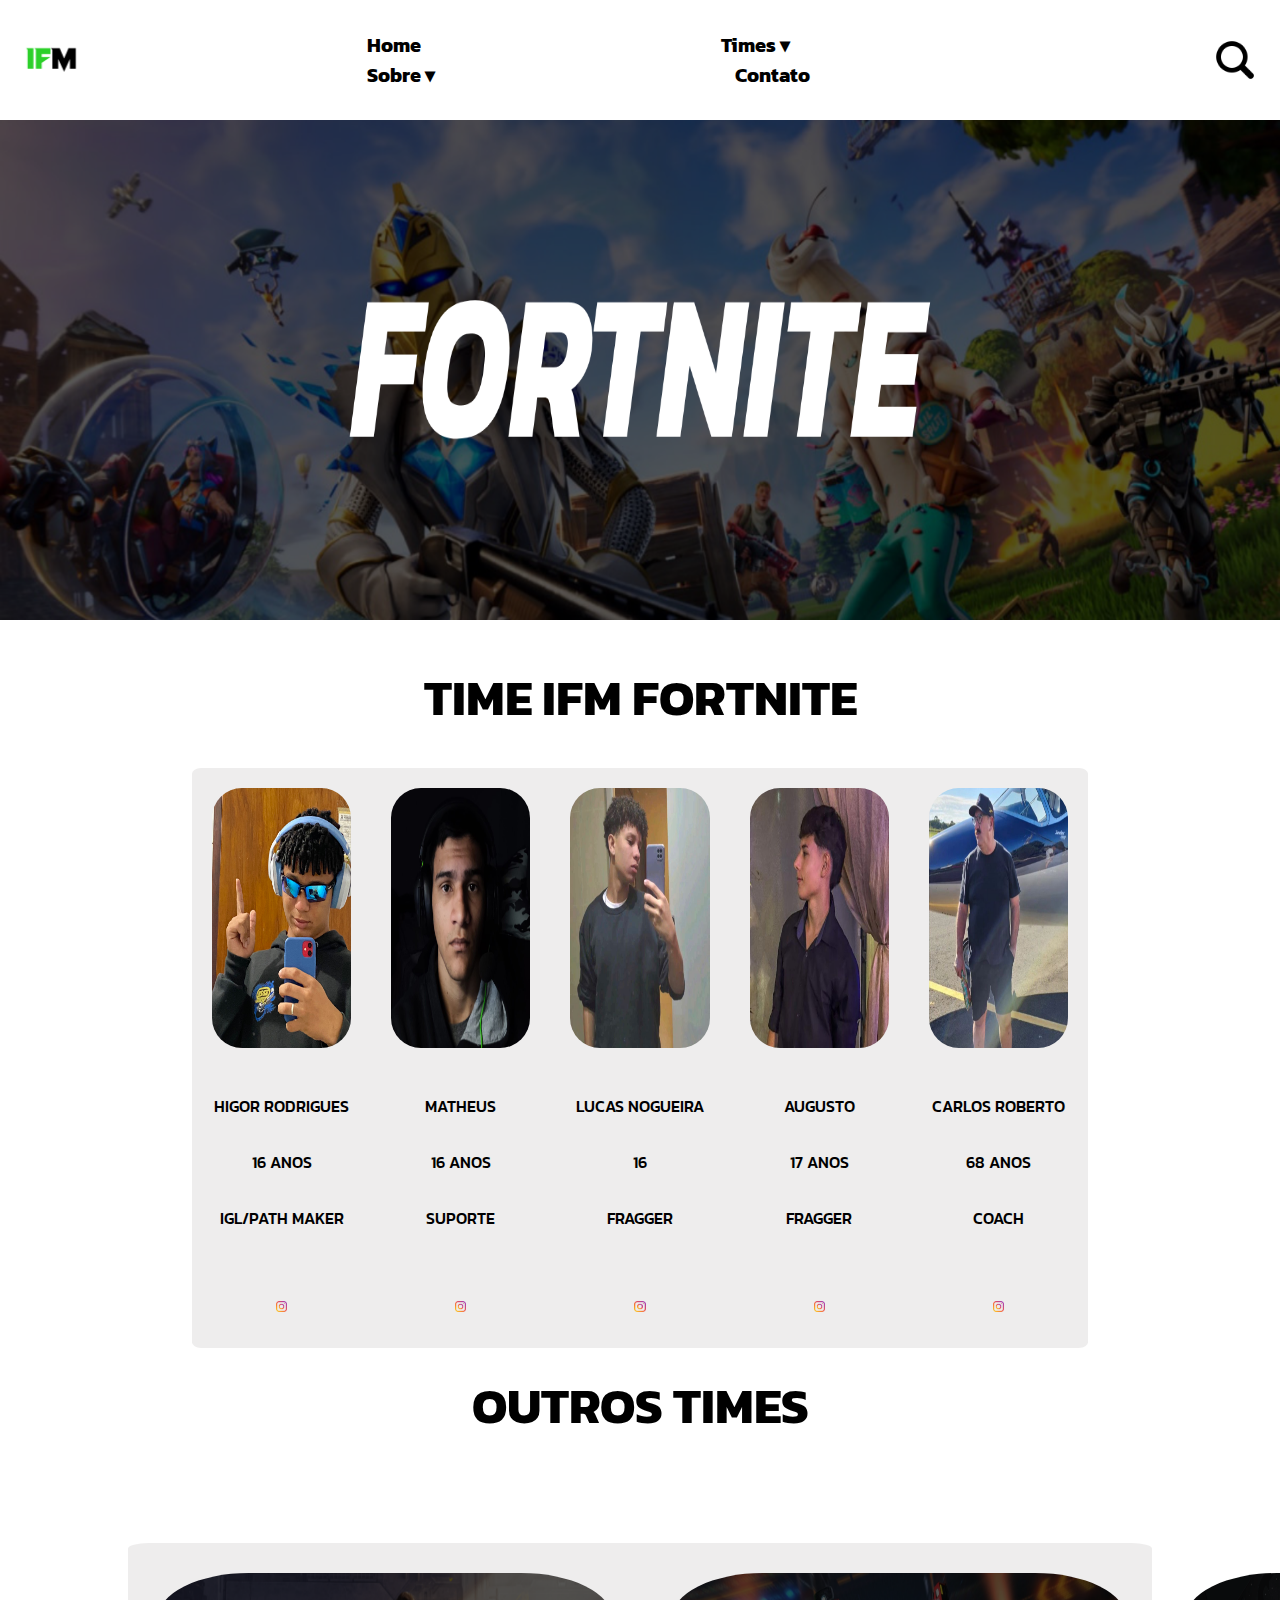
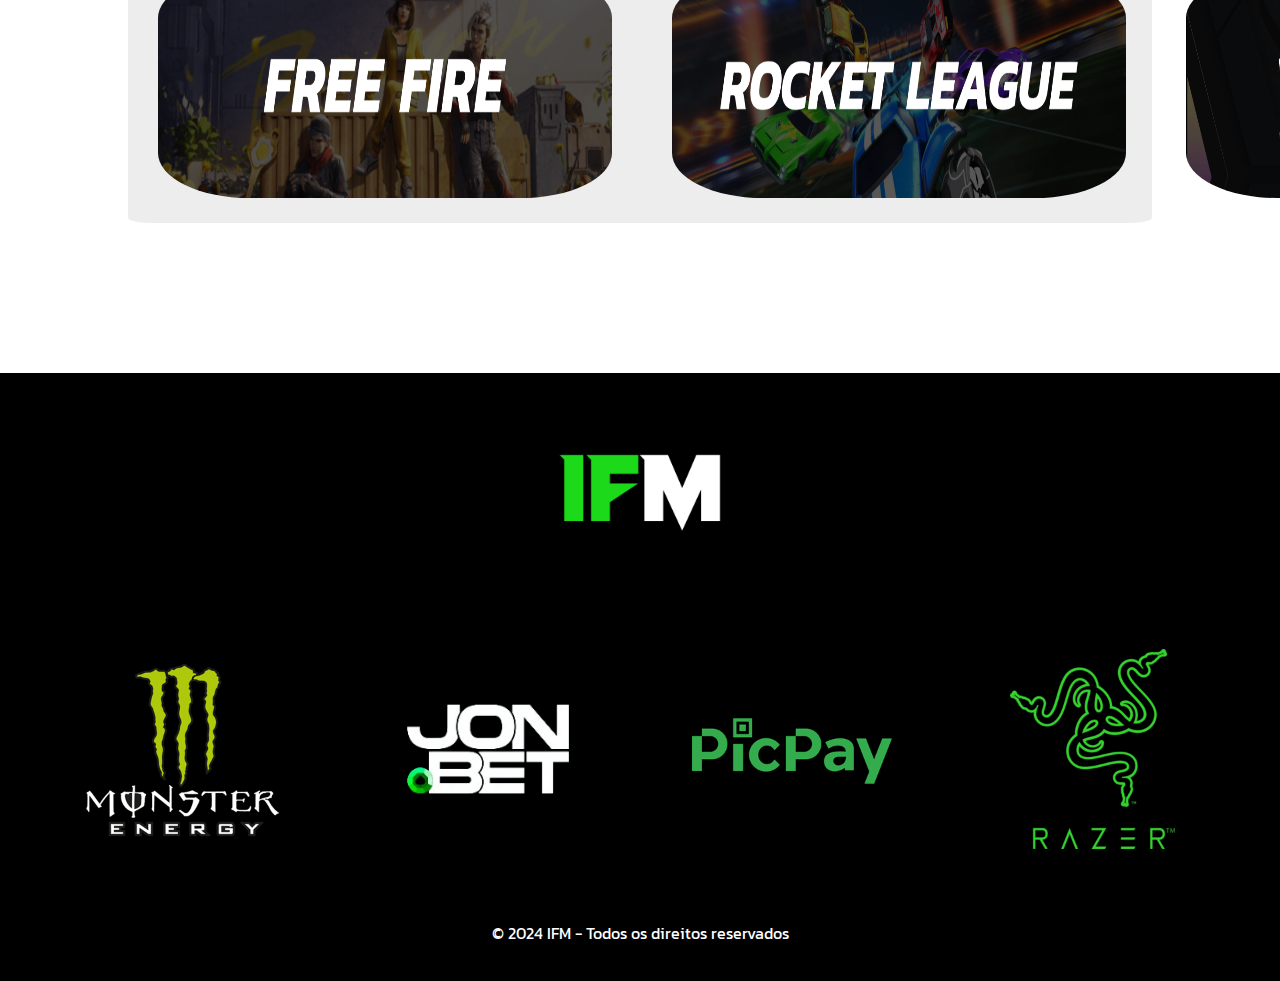
<file: TimeFortnite.html>
<!DOCTYPE html>
<html lang="pt-br">
<head>
    <meta charset="UTF-8">
    <meta name="viewport" content="width=device-width, initial-scale=1.0">
    <title>IFM FORTNITE</title>
    <link rel="stylesheet" href="TimeFortnite.css">
    <link rel="shortcut icon" href="Imagens/LogoIFMESCURO.png"/>
</head>
<body>
    <header>
        <nav role="navigation" class="primary-navigation">
            <div class="cab">
            
                <img class="logocab" src="Imagens/LogoIFMCLARA.png" alt="logo ifm">
            <ul class="abas">    
                <li><a class="aba" href="index.html">Home</a></li>
                <li><a class="aba" href="#">Times &dtrif;</a>
                    <ul class="dropdown">
                        <li><a href="TimeFF.html">Free Fire</a></li>
                        <li><a href="TimeValorant.html">Valorant</a></li>
                        <li><a href="TimeFortnite.html">Fortnite</a></li>
                        <li><a href="TimeRocketLeague.html">Rocket League</a></li>
                    </ul> 
                </li>
                <li><a class="aba" href="#">Sobre &dtrif;</a>
                    <ul class="dropdown">
                        <li><a href="historia.html">Nossa Historia</a></li>
                        <li><a href="patrocinadores.html">Patrocinadores </a></li>
                    </ul> 
                </li>
                <li><a class="aba" href="Contato.html">Contato</a></li>
            </ul>
                <img class="lupa" class="pesquisa" src="Imagens/lupa.png" alt="imagem de uma lupa">
            
            </div>
          </nav>
        </header>

        <div ><img id="Fortnite" class="FotoJogo" src="Imagens/CapaFortnite.png" alt="capa do fortnite"></div>
    
    <div class="TituloTime"><h1>TIME IFM FORTNITE</h1></div>
    
    <div class="ConteudoJogadores">
        <div class="Jogadores">
            <div class="CardsJogadores"><img class="TamanhoImagem" src="Imagens/fotohigor.jpeg" alt="foto do Higor">
                <div class="TextoJogadores">
                    <br>
                    <p>HIGOR RODRIGUES</p>
                    <p>16 ANOS</p>
                    <p>IGL/PATH MAKER</p>
                    <br>
                    <br>
                    <div class="CantoLogo1"><a target="_blank" href="https://www.instagram.com/higor.swz/"><img class="CantoLogo" src="Imagens/LogoInstagram.png" alt="logo do instagram"></div>
                </a></div>
            </div>
            <div class="CardsJogadores"><img class="TamanhoImagem" src="Imagens/FotoMatheus.jfif" alt="foto do Matheus">
                <div class="TextoJogadores">
                    <br>
                    <p>MATHEUS</p>
                    <p>16 ANOS</p>
                    <p>SUPORTE</p>
                    <br>
                    <br>
                    <div class="CantoLogo1"><a target="_blank" href="https://www.instagram.com/matheus_mbs_/"><img class="CantoLogo" src="Imagens/LogoInstagram.png" alt="logo do instagram"></a></div>
                </div>
            </div>
            <div class="CardsJogadores"><img class="TamanhoImagem" src="Imagens/FotoLucasNogueira.jfif" alt="Foto do Lucas">
                <div class="TextoJogadores">
                    <br>
                    <p>LUCAS NOGUEIRA</p>
                    <p>16</p>
                    <p>FRAGGER</p>
                    <br>
                    <br>
                    <div class="CantoLogo1"><a target="_blank" href="https://www.instagram.com/nog_.lucas/"><img class="CantoLogo" src="Imagens/LogoInstagram.png" alt="logo do instagram"></a></div>
                </div>
            </div>
            <div class="CardsJogadores"><img class="TamanhoImagem" src="Imagens/FotoAugusto.jfif" alt="Foto do Augusto">
                <div class="TextoJogadores">
                    <br>
                    <p>AUGUSTO</p>
                    <p>17 ANOS</p>
                    <p>FRAGGER</p>
                    <br>
                    <br>
                    <div class="CantoLogo1"><a target="_blank" href="https://www.instagram.com/augusto_.lms/"><img class="CantoLogo" src="Imagens/LogoInstagram.png" alt="logo do instagram"></a></div>
                </div>
            </div>
            <div class="CardsJogadores"><img class="TamanhoImagem" src="Imagens/FotoCarlosAlberto.jfif" alt="Foto do Carlos Alberto">
                <div class="TextoJogadores">
                    <br>
                    <p>CARLOS ROBERTO</p>
                    <p>68 ANOS</p>
                    <p>COACH</p>
                    <br>
                    <br>
                    <div class="CantoLogo1"><a target="_blank" href="https://www.instagram.com/oratinho/"><img class="CantoLogo" src="Imagens/LogoInstagram.png" alt="logo do instagram"></a></div>
                </div>
            </div>
        </div>
    </div>
        </div>
    </div>

    <div class="Central"><h2>OUTROS TIMES</h2></div>

    <div class="Central">
        <div class="ConteudoTimes">
        <div><a href="TimeFF.html"><img class="LinksTimes" src="Imagens/CapaFreeFire.png" alt=""></a></div>
        <div><a href="TimeRocketLeague.html"><img class="LinksTimes" src="Imagens/CapaRocketLeague.png" alt=""></div></a>
        <div><a href="TimeValorant.html"><img class="LinksTimes" src="Imagens/CapaValorant.png" alt=""></div></a>
        </div>
    </div>

    <div class="RodaPe">
        <a href="#Fortnite"><img id="logo" src="Imagens/LogoIFMESCURO.png" alt="logo ifm"></a>
        <div>
            <img id="patrocinadores" src="Imagens/monsterlogo.png" alt="logo monster">
            <img id="patrocinadores" src="Imagens/jonbetlogo.png" alt="logo jonbet">
            <img id="patrocinadores" src="Imagens/picpaylogo.png" alt="logo picpay">
            <img id="patrocinadores" src="Imagens/razerlogo.png" alt="logo razer">
        </div>
        <p>&copy; 2024 IFM - Todos os direitos reservados</p>
    </div>
</body>
</html>
</file>
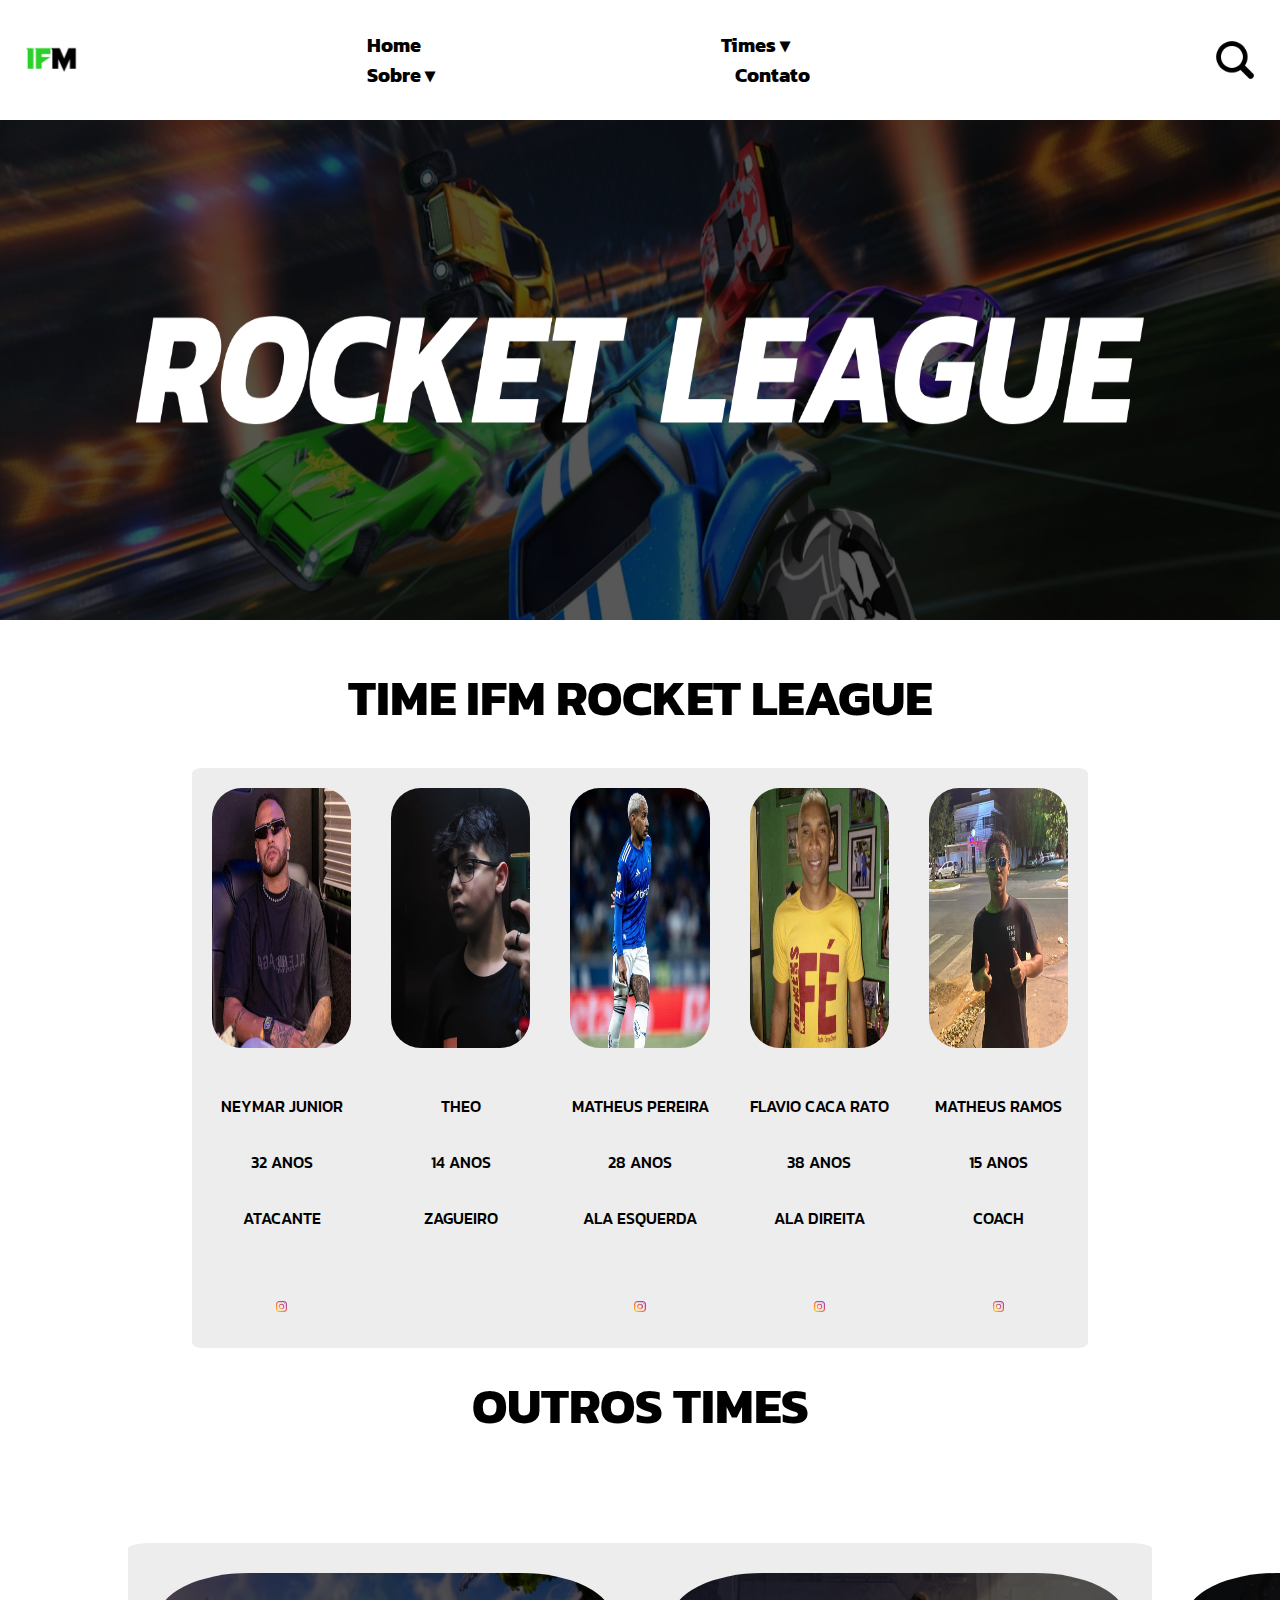
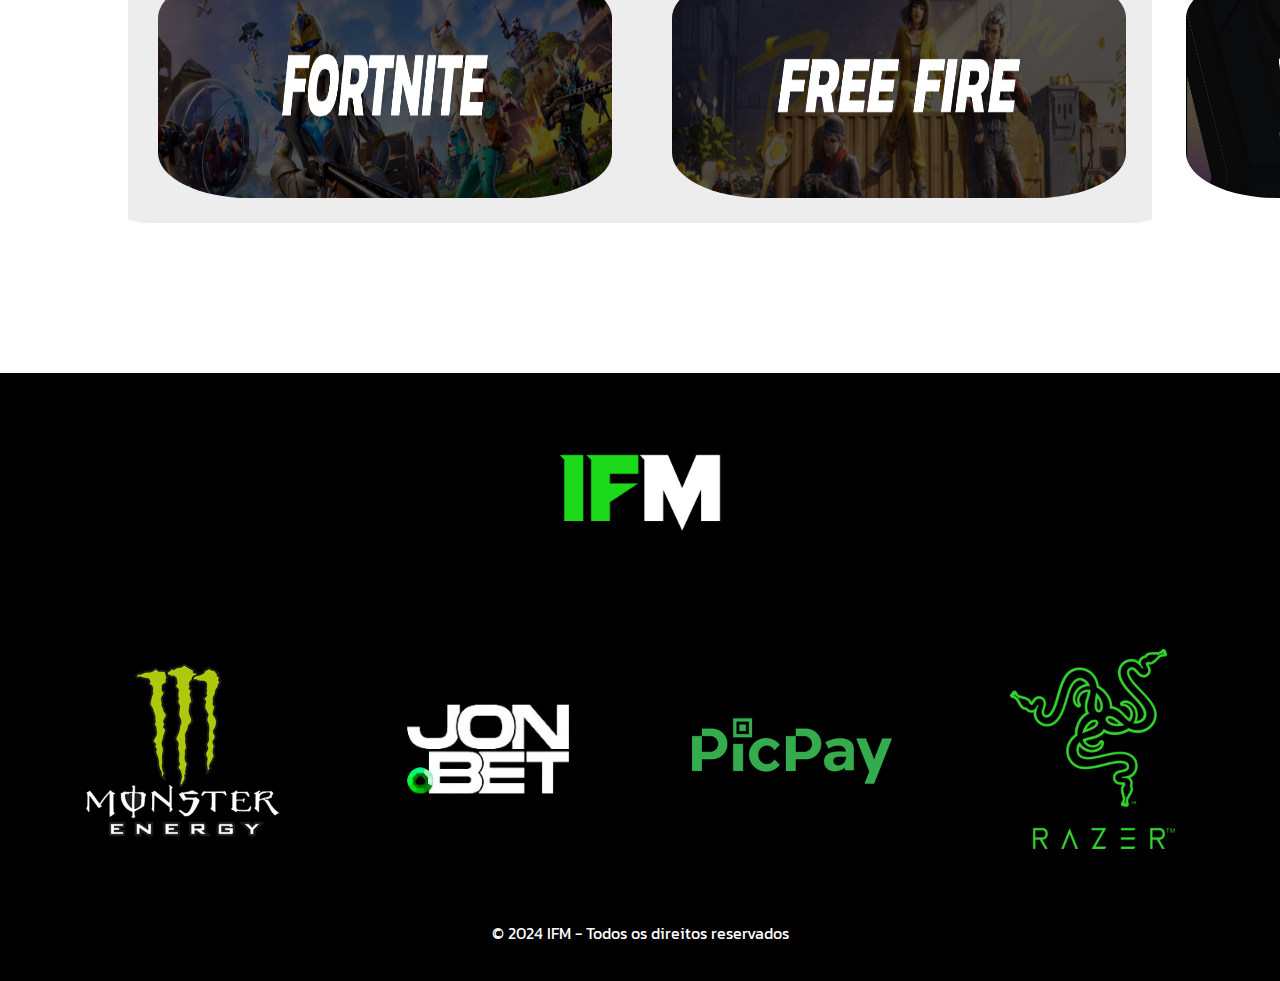
<file: TimeRocketLeague.html>
<!DOCTYPE html>
<html lang="pt-br">
<head>
    <meta charset="UTF-8">
    <meta name="viewport" content="width=device-width, initial-scale=1.0">
    <title>IFM ROCKET LEAGUE</title>
    <link rel="stylesheet" href="TimeRocketLeague.css">
    <link rel="shortcut icon" href="Imagens/LogoIFMESCURO.png"/>
</head>
<body>
    <header>
        <nav role="navigation" class="primary-navigation">
            <div class="cab">
            
                <img class="logocab" src="Imagens/LogoIFMCLARA.png" alt="logo ifm">
            <ul class="abas">    
                <li><a class="aba" href="index.html">Home</a></li>
                <li><a class="aba" href="#">Times &dtrif;</a>
                    <ul class="dropdown">
                        <li><a href="TimeFF.html">Free Fire</a></li>
                        <li><a href="TimeValorant.html">Valorant</a></li>
                        <li><a href="TimeFortnite.html">Fortnite</a></li>
                        <li><a href="TimeRocketLeague.html">Rocket League</a></li>
                    </ul> 
                </li>
                <li><a class="aba" href="#">Sobre &dtrif;</a>
                    <ul class="dropdown">
                        <li><a href="historia.html">Nossa Historia</a></li>
                        <li><a href="patrocinadores.html">Patrocinadores </a></li>
                    </ul> 
                </li>
                <li><a class="aba" href="Contato.html">Contato</a></li>
            </ul>
                <img class="lupa" class="pesquisa" src="Imagens/lupa.png" alt="imagem de uma lupa">
            
            </div>
          </nav>
        </header>

        <div ><img class="FotoJogo" id="RocketLeague" src="Imagens/CapaRocketLeague.png" alt="capa do rocket league"></div>

    <div class="TituloTime"><h1>TIME IFM ROCKET LEAGUE</h1></div>
    
    <div class="ConteudoJogadores">
        <div class="Jogadores">
            <div class="CardsJogadores"><img class="TamanhoImagem" src="Imagens/FotoNeymar.jfif" alt="foto do Neymar">
                <div class="TextoJogadores">
                    <br>
                    <p>NEYMAR JUNIOR</p>
                    <p>32 ANOS</p>
                    <p>ATACANTE</p>
                    <br>
                    <br>
                    <div class="CantoLogo1"><a target="_blank" href="https://www.instagram.com/neymarjr/"><img class="CantoLogo" src="Imagens/LogoInstagram.png" alt="logo instagram"></a></div>
                </div>
            </div>
            <div class="CardsJogadores"><img class="TamanhoImagem" src="Imagens/Jogador1.jpg" alt="foto do Theo">
                <div class="TextoJogadores">
                    <br>
                    <p>THEO</p>
                    <p>14 ANOS</p>
                    <p>ZAGUEIRO</p>
                    <br>
                    <br>
                </div>
            </div>
            <div class="CardsJogadores"><img class="TamanhoImagem" src="Imagens/FotoMatheusPereira.jfif" alt="foto do Matheus Pereira">
                <div class="TextoJogadores">
                    <br>
                    <p>MATHEUS PEREIRA</p>
                    <p>28 ANOS</p>
                    <p>ALA ESQUERDA</p>
                    <br>
                    <br>
                    <div class="CantoLogo1"><a target="_blank" href="https://www.instagram.com/matheuspereira/"><img class="CantoLogo" src="Imagens/LogoInstagram.png" alt="logo instagram"></a></div>
                </div>
            </div>
            <div class="CardsJogadores"><img class="TamanhoImagem" src="Imagens/FotoFavioCacaRato.jfif" alt="foto do CaçaRato">
                <div class="TextoJogadores">
                    <br>
                    <p>FLAVIO CACA RATO</p>
                    <p>38 ANOS</p>
                    <p>ALA DIREITA</p>
                    <br>
                    <br>
                    <div class="CantoLogo1"><a target="_blank" href="https://www.instagram.com/flaaviocr7/"><img class="CantoLogo" src="Imagens/LogoInstagram.png" alt="logo instagram"></a></div>
                </div>
            </div>
            <div class="CardsJogadores"><img class="TamanhoImagem" src="Imagens/FotoMatheusRamos.jfif" alt="foto do Matheus">
                <div class="TextoJogadores">
                    <br>
                    <p>MATHEUS RAMOS </p>
                    <p>15 ANOS</p>
                    <p>COACH</p>
                    <br>
                    <br>
                    <div class="CantoLogo1"><a target="_blank" href="https://www.instagram.com/matheus7.swz/"><img class="CantoLogo" src="Imagens/LogoInstagram.png" alt="logo instagram"></a></div>
                </div>
            </div>
        </div>
    </div>

    <div class="Central"><h2>OUTROS TIMES</h2></div>

    <div class="Central">
        <div class="ConteudoTimes">
            <div><a href="TimeFortnite.html"><img class="LinksTimes" src="Imagens/CapaFortnite.png" alt="capa fortnite"></a></div>
            <div><a href="TimeFF.html"><img class="LinksTimes" src="Imagens/CapaFreeFire.png" alt="capa free fire"></a></div>
            <div><a href="TimeValorant.html"><img class="LinksTimes" src="Imagens/CapaValorant.png" alt="capa valorant"></a></div>
        </div>
    </div>

    <div class="RodaPe">
        <a href="#RocketLeague"><img id="logo" src="Imagens/LogoIFMESCURO.png" alt="logo ifm"></a>
        <div>
            <img id="patrocinadores" src="Imagens/monsterlogo.png" alt="logo monster">
            <img id="patrocinadores" src="Imagens/jonbetlogo.png" alt="logo jonbet">
            <img id="patrocinadores" src="Imagens/picpaylogo.png" alt="logo picpay">
            <img id="patrocinadores" src="Imagens/razerlogo.png" alt="logo razer">
        </div>
        <p>&copy; 2024 IFM - Todos os direitos reservados</p>
    </div>
</body>
</html>
</file>
<file: estilo.css>
@import url('https://fonts.googleapis.com/css2?family=Kanit:ital,wght@0,100;0,200;0,300;0,400;0,500;0,600;0,700;0,800;0,900;1,100;1,200;1,300;1,400;1,500;1,600;1,700;1,800;1,900&display=swap');

body{
    font-family: "Kanit", sans-serif;
    margin: 0px;
    background: rgb(255, 255, 255);
}
h1{
    text-align: center;
    font-size: 68px;
    color: #000000;
    margin: 80px;
}
.TextoSite{
    margin: 80px;
    text-align: center;
}
.RodaPe{
    background-color: black; 
	color: #fff;
    text-align: center;
    padding: 20px;
	margin-top: 50px; 
}
#logo{
    width: 200px;
}
#patrocinadores{
    width: 200px;
    padding: 50px;
}
.AnuncioCamisa{
    background-image: url(Imagens/Camisa.jpeg);
    width: 82%;
    height: 700px;
    margin: 0px 180px 180px 180px;
    border-radius: 2%;
    box-shadow: 2px 10px 50px rgba(7, 7, 7, 0.575) ;
}
.Patrocinios{
    background-color: rgb(255, 255, 255);
    width: 100%;
    height: 320px;
    margin: 100px 0px;
    display: flex;
    justify-content: space-between;
}
.Patrocinios1{
    width: 90%;
    height: 300px;
    margin: 20px;
    border-radius: 30px;
}
.UltimasNoticias{
    background-color: rgb(255, 255, 255);
    width: 85%;
    height: 500px;
    margin: 80px 150px;
    padding: 20px;
    border-radius: 4%;
}
.ConteudoNoticia{
   display: flex;
   flex-direction: row;
}
.Noticia1:hover{
    transform: scale(1.2);
    animation-delay: 1s;
    cursor: pointer;
}
.Noticia2:hover{
    transform: scale(1.2);
    animation-delay: 1s;
    cursor: pointer;
}
.Noticia3:hover{
    transform: scale(1.2);
    animation-delay: 1s;
    cursor: pointer;
}
.Noticia1{
    background-image: url(Imagens/Noticiaclassificados.png);
    width: 440px;
    height: 412px;
    margin: 50px;
    border-radius: 10%;
}
.Noticia2{
    background-image: url(Imagens/NoticiaFinal.png);
    width: 440px;
    height: 412px;
    margin: 50px;
    border-radius: 10%;
}
.Noticia3{
    background-image: url(Imagens/NoticiaRocket.png);
    width: 440px;
    height: 412px;
    margin: 50px;
    border-radius: 10%;
}
.Divisoria{
    background-color: rgba(51, 51, 51, 0.712);
    width: 85%;
    height: 4px;
}
.Centralizar{
    display: flex;
    justify-content: center;
}
.ImagemLocal{
    background-color: rgb(0, 0, 0);
    width: 40%;
    height: 500px;
    border-radius: 6%;
    box-shadow: 6px 18px 30px rgba(34, 33, 33, 0.39);
    display: flex;
    justify-content: center;
}
nav {
    &.primary-navigation {
      margin: 0 auto;
      display: flex;
      width: 100%;
      background-color: white;
    
      padding:  0 0 0;  
      text-align: left;
      font-size: 20px;
      box-shadow: 2px 6px 12px rgba(8, 8, 8, 0.486) ;

      justify-content: space-between;
  
      ul li {
        list-style: none;
        margin: 0 auto;
        display: inline-block;
        padding: 0px 50px;
        position: relative;
        text-decoration: none;
        text-align: center;
        font-family: "Kanit", sans-serif;
        font-weight: bold;
      }
  
      li a {
        color: black;
      }
  
      li a:hover {
        color: #05e711;
      }
  
      li:hover {
        cursor: pointer;
      }
  
      ul li ul {
        visibility: hidden;
        opacity: 0;
        position: absolute;
        padding-left: 0px;
        left: 200px;
        display: none;
        background: white;
      }
  
      ul li:hover > ul,
      ul li ul:hover {
        visibility: visible;
        opacity: 1;
        display: block;
        min-width: 250px;
        text-align: left;
        padding-top: 30px;
        box-shadow: 0px 3px 5px -1px #ccc;
      }
  
      ul li ul li {
        clear: both;
        width: 100%;
        text-align: left;
        margin-bottom: 20px;
        border-style: none;
      }
  
      ul li ul li a:hover {
        padding-left: 10px;
        border-left: 2px solid #05e711;
        transition: all 0.3s ease;
      }
    }
  }
  
  a {
      text-decoration: none;
      &:hover {
          color: #05e711;
      }
  }
   ul li ul li a { transition: all 0.5s ease; }

.logocab{
    width: 5%;
}
.lupa{
    width: 50px;
    height: 50px;
    text-align: right;
    align-items: center;
    padding-left: 200px;
}
.cab{
    display: flex;
    text-align: left;
    align-items: center;
    letter-spacing: 0;
    padding: 0 10px;
    margin: 10px;
}
.abas{
    justify-content: space-around;
    text-align: left;
    
}
.aba{
    padding-left: 195px;
}
#pat1:hover{
    transform: scale(1.2);
    animation-delay: 1s;
    cursor: pointer;
}
#pat2:hover{
    transform: scale(1.2);
    animation-delay: 1s;
    cursor: pointer;
}
#pat3:hover{
    transform: scale(1.2);
    animation-delay: 1s;
    cursor: pointer;
}
#pat4:hover{
    transform: scale(1.2);
    animation-delay: 1s;
    cursor: pointer;
}
</file>
<file: Contato.css>
@import url('https://fonts.googleapis.com/css2?family=Kanit:ital,wght@0,100;0,200;0,300;0,400;0,500;0,600;0,700;0,800;0,900;1,100;1,200;1,300;1,400;1,500;1,600;1,700;1,800;1,900&display=swap');

body{
    font-family: "Kanit", sans-serif;
    margin: 0px;
    background: rgb(255, 255, 255);
}
.RodaPe{
  background-color: black;
  color: #fff;
  text-align: center;
  padding: 20px;
  margin-top: 50px; 
}
h1{
  font-size: 62px;
}
#logo{
  width: 200px;
}
#patrocinadores{
  width: 200px;
  padding: 50px;
}
.Titulo{
    display: flex;
    justify-content: center;
}
.CardCriador{
    display: flex;
    justify-content: center;
}
.ConteudoCriador1{
    background-color: rgba(214, 214, 214, 0.774);
    width: 60%;
    height: 400px;
    margin: 30px;
    display: flex;
    flex-direction: row;   
}
.Imagem{
  width: 90%;
  height: 360px;
  margin: 20px;
  border-radius: 80%;
}
.TextoContato{
  background-color: rgb(255, 255, 255);
  width: 70%;
  height: 360px;
  margin: 20px;
  text-align: center;
  border-radius: 30px;
  font-size: 20px;
  font-weight: 500;
  color: #000000;
}
p{
  margin: 10px;
}
.LogoRedes{
  width: 8%;
  margin: 20px;
}
nav {
    &.primary-navigation {
      margin: 0 auto;
      display: flex;
      width: 100%;
      background-color: white;

      padding:  0 0 0;  
      text-align: left;
      font-size: 20px;
      box-shadow: 15px 2px 10px rgba(0, 0, 0, 0.377) ;

      justify-content: space-between;
  
      ul li {
        list-style: none;
        margin: 0 auto;
        display: inline-block;
        padding: 0px 50px;
        position: relative;
        text-decoration: none;
        text-align: center;
        font-family: "Kanit", sans-serif;
        font-weight: bold;
      }
  
      li a {
        color: black;
      }
  
      li a:hover {
        color: #05e711;
      }
  
      li:hover {
        cursor: pointer;
      }
  
      ul li ul {
        visibility: hidden;
        opacity: 0;
        position: absolute;
        padding-left: 0px;
        left: 200px;
        display: none;
        background: white;
      }
  
      ul li:hover > ul,
      ul li ul:hover {
        visibility: visible;
        opacity: 1;
        display: block;
        min-width: 250px;
        text-align: left;
        padding-top: 30px;
        box-shadow: 0px 3px 5px -1px #ccc;
      }
  
      ul li ul li {
        clear: both;
        width: 100%;
        text-align: left;
        margin-bottom: 20px;
        border-style: none;
      }
  
      ul li ul li a:hover {
        padding-left: 10px;
        border-left: 2px solid #05e711;
        transition: all 0.3s ease;
      }
    }
  }
  
  a {
      text-decoration: none;
      &:hover {
          color: #05e711;
      }
  }
   ul li ul li a { transition: all 0.5s ease; }

.logocab{
    width: 5%;
}
.lupa{
    width: 50px;
    height: 50px;
    text-align: right;
    align-items: center;
    padding-left: 200px;
}
.cab{
    display: flex;
    text-align: left;
    align-items: center;
    letter-spacing: 0;
    padding: 0 10px;
    margin: 10px;
}
.abas{
    justify-content: space-around;
    text-align: left;
    
}
.aba{
    padding-left: 195px;
}
.Central{
  display: flex;
  justify-content: center;
}
.Formulario1{
  display: flex;
  flex-direction: column;
  width: 50%;
  margin: 20px;
}
.Formulario2{
  display: flex;
  flex-direction: column;
  width: 50%;
  margin: 20px;
}
.LocalB{
  display: flex;
  justify-content: end;
}
.Butao{
  width: 25%;
  height: 40px;
  margin: 5px 0px;
}
.QuadradoFormulario{
  border: solid black 2px;
  width: 60%;
  display: flex;
  flex-direction: row;
}
</file>
<file: historia.css>
@import url('https://fonts.googleapis.com/css2?family=Kanit:ital,wght@0,100;0,200;0,300;0,400;0,500;0,600;0,700;0,800;0,900;1,100;1,200;1,300;1,400;1,500;1,600;1,700;1,800;1,900&display=swap');

body{
    font-family: "Kanit", sans-serif;
    margin: 0px;
    background: rgb(255, 255, 255);
}
h1{
    text-align: center;
    font-size: 60px;
}
p{
    margin-left: 200px;
    margin-right: 200px;
    font-size: 20px;
    font-weight: 400;
    text-align: left;
}
.patrocinadores{
    text-align: center;
}
#logo{
    width: 200px;
}
#patrocinadores{
    width: 200px;
    padding: 50px;
}
.RodaPe{
    background-color: black;
	color: #fff;
    text-align: center;
    padding: 20px;
	margin-top: 50px; 
}
.nossahistoria{
    display: flex;
    justify-content: center;
}
.foto{
    margin: 0px;
    width: 100%;
    height: 550px;
}
.fotoNSH{
    width: 100%;
    height: 100%;
}
h2{
    font-size: 20px;
    margin: 60px 0px 20px 200px;
    margin-top: 0%;
}
#titulo{
    margin: 50px 0px 0px 200px;
    font-size: 50px;
    margin-bottom: 0%;
}
.mae{
    display: flex;
    justify-content: center;
}
.Staff{
    background-color: #ebe9e9d3;
    height: 700px;
    width: 90%;
    display: flex;
    border-radius: 50px;
}
.integrante{
    height: 100%;
    width: 100%;
    margin: 20px 30px;   
}
.fotointegrante{
    display: flex;
    flex-direction: column;
    text-align: center;
    height: 80%;
    border-radius: 50px;
    margin: 0px 0px 20px 0px;
}
.TextoDonos{
    margin: 0px;
    color: black;
    font-size: 20px;
    font-weight: 500;
    text-align: center;
}
.RedesDonos{
    margin: 20px;
    width: 10%;
}
.rede{
    background-color: #fff;
    margin: 5%;
    height: 7%;
    width: 7%;
}
nav {
    &.primary-navigation {
      margin: 0 auto;
      display: flex;
      width: 100%;
      background-color: white;

      padding:  0 0 0;  
      text-align: left;
      font-size: 20px;
      box-shadow: 15px 2px 10px rgba(0, 0, 0, 0.377) ;

      justify-content: space-between;
  
      ul li {
        list-style: none;
        margin: 0 auto;
        display: inline-block;
        padding: 0px 50px;
        position: relative;
        text-decoration: none;
        text-align: center;
        font-family: "Kanit", sans-serif;
        font-weight: bold;
      }
  
      li a {
        color: black;
      }
  
      li a:hover {
        color: #05e711;
      }
  
      li:hover {
        cursor: pointer;
      }
  
      ul li ul {
        visibility: hidden;
        opacity: 0;
        position: absolute;
        padding-left: 0px;
        left: 200px;
        display: none;
        background: white;
      }
  
      ul li:hover > ul,
      ul li ul:hover {
        visibility: visible;
        opacity: 1;
        display: block;
        min-width: 250px;
        text-align: left;
        padding-top: 30px;
        box-shadow: 0px 3px 5px -1px #ccc;
      }
  
      ul li ul li {
        clear: both;
        width: 100%;
        text-align: left;
        margin-bottom: 20px;
        border-style: none;
      }
  
      ul li ul li a:hover {
        padding-left: 10px;
        border-left: 2px solid #05e711;
        transition: all 0.3s ease;
      }
    }
  }
  
  a {
      text-decoration: none;
      &:hover {
          color: #05e711;
      }
  }
   ul li ul li a { transition: all 0.5s ease; }

.logocab{
    width: 5%;
}
.lupa{
    width: 50px;
    height: 50px;
    text-align: right;
    align-items: center;
    padding-left: 200px;
}
.cab{
    display: flex;
    text-align: left;
    align-items: center;
    letter-spacing: 0;
    padding: 0 10px;
    margin: 10px;
}
.abas{
    justify-content: space-around;
    text-align: left;
    
}
.aba{
    padding-left: 195px;
}
.TextoRodaPe{
    text-align: center;
}
</file>
<file: patrocinadores.css>
@import url('https://fonts.googleapis.com/css2?family=Kanit:ital,wght@0,100;0,200;0,300;0,400;0,500;0,600;0,700;0,800;0,900;1,100;1,200;1,300;1,400;1,500;1,600;1,700;1,800;1,900&display=swap');

body{
    font-family: "Kanit", sans-serif;
    margin: 0px;
    background: rgb(255, 255, 255);
}
h1{
    text-align: center;
    font-size: 52px;
}
.patrocinadores{
    text-align: center;
}
#logo{
    width: 200px;
}
#patrocinadores{
    width: 200px;
    padding: 50px;
}
p{
    font-size: 20px;
    font-weight: 300;
    margin-left: 400px;
    margin-right: 400px;
}
.RodaPe{
    background-color: black;
	color: #fff;
    text-align: center;
    padding: 20px;
	margin-top: 50px; 
}
nav {
    &.primary-navigation {
      margin: 0 auto;
      display: flex;
      width: 100%;
      background-color: white;
    
      padding:  0 0 0;  
      text-align: left;
      font-size: 20px;
      box-shadow: 15px 2px 10px rgba(0, 0, 0, 0.377) ;

      justify-content: space-between;
  
      ul li {
        list-style: none;
        margin: 0 auto;
        display: inline-block;
        padding: 0px 50px;
        position: relative;
        text-decoration: none;
        text-align: center;
        font-family: "Kanit", sans-serif;
        font-weight: bold;
      }
  
      li a {
        color: black;
      }
  
      li a:hover {
        color: #05e711;
      }
  
      li:hover {
        cursor: pointer;
      }
  
      ul li ul {
        visibility: hidden;
        opacity: 0;
        position: absolute;
        padding-left: 0px;
        left: 200px;
        display: none;
        background: white;
      }
  
      ul li:hover > ul,
      ul li ul:hover {
        visibility: visible;
        opacity: 1;
        display: block;
        min-width: 250px;
        text-align: left;
        padding-top: 30px;
        box-shadow: 0px 3px 5px -1px #ccc;
      }
  
      ul li ul li {
        clear: both;
        width: 100%;
        text-align: left;
        margin-bottom: 20px;
        border-style: none;
      }
  
      ul li ul li a:hover {
        padding-left: 10px;
        border-left: 2px solid #05e711;
        transition: all 0.3s ease;
      }
    }
  }
  
  a {
      text-decoration: none;
      &:hover {
          color: #05e711;
      }
  }
   ul li ul li a { transition: all 0.5s ease; }

.logocab{
    width: 5%;
}
.lupa{
    width: 50px;
    height: 50px;
    text-align: right;
    align-items: center;
    padding-left: 200px;
}
.cab{
    display: flex;
    text-align: left;
    align-items: center;
    letter-spacing: 0;
    padding: 0 10px;
    margin: 10px;
}
.abas{
    justify-content: space-around;
    text-align: left;
    
}
.aba{
    padding-left: 195px;
}
.Divisoria{
  background-color: rgba(51, 51, 51, 0.712);
  width: 75%;
  height: 3px;
  margin: 50px;
}
.Centralizar{
  display: flex;
  justify-content: center;
}
.patlink{
  cursor: pointer;
}
</file>
<file: TimeFF.css>
@import url('https://fonts.googleapis.com/css2?family=Kanit:ital,wght@0,100;0,200;0,300;0,400;0,500;0,600;0,700;0,800;0,900;1,100;1,200;1,300;1,400;1,500;1,600;1,700;1,800;1,900&display=swap');

body{
    font-family: "Kanit", sans-serif;
    margin: 0px;
    background: rgb(255, 255, 255);
}
.RodaPe{
    background-color: black;
	color: #fff;
    text-align: center;
    padding: 20px;
	margin-top: 50px;
}
#logo{
    width: 200px;
}
#patrocinadores{
    width: 200px;
    padding: 50px;
}
.TituloTime{
    display: flex;
    justify-content: center;
}
.ConteudoJogadores{
    display: flex;
    justify-content: center;
}
.Jogadores{
    background-color: #ebe9e9d3;
    width: 70%;
    height: 580px;
    display: flex;
    flex-direction: row;
    border-radius: 1%;
}
.CardsJogadores{
    width: 20%;
    height: 260px;
    margin: 20px;
    border-radius: 4%;
}
h1{
    font-size: 50px;
}
h2{
    font-size: 50px;
    margin: 20px 0px 0px 0px;
}
.TamanhoImagem{
    width: 100%;
    height: 260px;
    border-radius: 30px;
}
.TextoJogadores{
    text-align: center;
    font-weight: 500;
    color: rgb(0, 0, 0);
    display: flex;
    flex-direction: column;
}
.CantoLogo{
    width: 8%;
}
.CantoLogo1{
    display: flex;
    justify-content: end;
}
.FotoJogo{
    width: 100%;
    height: 500px;
    margin: 0px;
}
.Central{
    display: flex;
    justify-content: center;
}
.ConteudoTimes{
    background-color: #ebe9e9d3; 
    width: 80%;
    height: 280px;
    margin: 100px;
    border-radius: 2%;
    display: flex;
    flex-direction: row;
}
.LinksTimes{
    width: 454px;
    height: 225px;
    margin: 30px;
    border-radius: 20%;
}
nav {
    &.primary-navigation {
      margin: 0 auto;
      display: flex;
      width: 100%;
      background-color: white;
    
      padding:  0 0 0;  
      text-align: left;
      font-size: 20px;
      box-shadow: 15px 2px 10px rgba(0, 0, 0, 0.377) ;

      justify-content: space-between;
  
      ul li {
        list-style: none;
        margin: 0 auto;
        display: inline-block;
        padding: 0px 50px;
        position: relative;
        text-decoration: none;
        text-align: center;
        font-family: "Kanit", sans-serif;
        font-weight: bold;
      }
  
      li a {
        color: black;
      }
  
      li a:hover {
        color: #05e711;
      }
  
      li:hover {
        cursor: pointer;
      }
  
      ul li ul {
        visibility: hidden;
        opacity: 0;
        position: absolute;
        padding-left: 0px;
        left: 200px;
        display: none;
        background: white;
      }
  
      ul li:hover > ul,
      ul li ul:hover {
        visibility: visible;
        opacity: 1;
        display: block;
        min-width: 250px;
        text-align: left;
        padding-top: 30px;
        box-shadow: 0px 3px 5px -1px #ccc;
      }
  
      ul li ul li {
        clear: both;
        width: 100%;
        text-align: left;
        margin-bottom: 20px;
        border-style: none;
      }
  
      ul li ul li a:hover {
        padding-left: 10px;
        border-left: 2px solid #05e711;
        transition: all 0.3s ease;
      }
    }
  }
  
  a {
      text-decoration: none;
      &:hover {
          color: #05e711;
      }
  }
   ul li ul li a { transition: all 0.5s ease; }

.logocab{
    width: 5%;
}
.lupa{
    width: 50px;
    height: 50px;
    text-align: right;
    align-items: center;
    padding-left: 200px;
}
.cab{
    display: flex;
    text-align: left;
    align-items: center;
    letter-spacing: 0;
    padding: 0 10px;
    margin: 10px;
}
.abas{
    justify-content: space-around;
    text-align: left;
    
}
.aba{
    padding-left: 195px;
}
</file>
<file: TimeFortnite.css>
@import url('https://fonts.googleapis.com/css2?family=Kanit:ital,wght@0,100;0,200;0,300;0,400;0,500;0,600;0,700;0,800;0,900;1,100;1,200;1,300;1,400;1,500;1,600;1,700;1,800;1,900&display=swap');

body{
    font-family: "Kanit", sans-serif;
    margin: 0px;
    background: rgb(255, 255, 255);
}
.RodaPe{
    background-color: black;
	color: #fff;
    text-align: center;
    padding: 20px;
	margin-top: 50px;
}
#logo{
    width: 200px;
}
#patrocinadores{
    width: 200px;
    padding: 50px;
}
.TituloTime{
    display: flex;
    justify-content: center;
}
.ConteudoJogadores{
    display: flex;
    justify-content: center;
}
.Jogadores{
    background-color: #ebe9e9d3;
    width: 70%;
    height: 580px;
    display: flex;
    flex-direction: row;
    border-radius: 1%;
}
.CardsJogadores{
    width: 20%;
    height: 260px;
    margin: 20px;
    border-radius: 4%;
}
.TamanhoImagem{
    width: 100%;
    height: 260px ;
    border-radius: 30px;
}
h2{
    font-size: 50px;
    margin: 20px 0px 0px 0px;
}
.TextoJogadores{
    text-align: center;
    color: rgb(0, 0, 0);
    font-weight: 500;
    display: flex;
    flex-direction: column;
}
h1{
    font-size: 50px;
}
.CantoLogo{
    width: 8%;
}
.CantoLogo1{
    display: flex;
    justify-content: end;
}
.FotoJogo{
    width: 100%;
    height: 500px;
    margin: 0px;
}
.Central{
    display: flex;
    justify-content: center;
}
.ConteudoTimes{
    background-color: #ebe9e9d3;
    width: 80%;
    height: 280px;
    margin: 100px;
    border-radius: 2%;
    display: flex;
    flex-direction: row;
}
.LinksTimes{
    width: 454px;
    height: 225px;
    margin: 30px;
    border-radius: 20%;
}
nav {
    &.primary-navigation {
      margin: 0 auto;
      display: flex;
      width: 100%;
      background-color: white;
    
      padding:  0 0 0;  
      text-align: left;
      font-size: 20px;
      box-shadow: 15px 2px 10px rgba(0, 0, 0, 0.377) ;

      justify-content: space-between;
  
      ul li {
        list-style: none;
        margin: 0 auto;
        display: inline-block;
        padding: 0px 50px;
        position: relative;
        text-decoration: none;
        text-align: center;
        font-family: "Kanit", sans-serif;
        font-weight: bold;
      }
  
      li a {
        color: black;
      }
  
      li a:hover {
        color: #05e711;
      }
  
      li:hover {
        cursor: pointer;
      }
  
      ul li ul {
        visibility: hidden;
        opacity: 0;
        position: absolute;
        padding-left: 0px;
        left: 200px;
        display: none;
        background: white;
      }
  
      ul li:hover > ul,
      ul li ul:hover {
        visibility: visible;
        opacity: 1;
        display: block;
        min-width: 250px;
        text-align: left;
        padding-top: 30px;
        box-shadow: 0px 3px 5px -1px #ccc;
      }
  
      ul li ul li {
        clear: both;
        width: 100%;
        text-align: left;
        margin-bottom: 20px;
        border-style: none;
      }
  
      ul li ul li a:hover {
        padding-left: 10px;
        border-left: 2px solid #05e711;
        transition: all 0.3s ease;
      }
    }
  }
  
  a {
      text-decoration: none;
      &:hover {
          color: #05e711;
      }
  }
   ul li ul li a { transition: all 0.5s ease; }

.logocab{
    width: 5%;
}
.lupa{
    width: 50px;
    height: 50px;
    text-align: right;
    align-items: center;
    padding-left: 200px;
}
.cab{
    display: flex;
    text-align: left;
    align-items: center;
    letter-spacing: 0;
    padding: 0 10px;
    margin: 10px;
}
.abas{
    justify-content: space-around;
    text-align: left;
    
}
.aba{
    padding-left: 195px;
}
</file>
<file: TimeRocketLeague.css>
@import url('https://fonts.googleapis.com/css2?family=Kanit:ital,wght@0,100;0,200;0,300;0,400;0,500;0,600;0,700;0,800;0,900;1,100;1,200;1,300;1,400;1,500;1,600;1,700;1,800;1,900&display=swap');

body{
    font-family: "Kanit", sans-serif;
    margin: 0px;
    background: rgb(255, 255, 255);
}
.RodaPe{
    background-color: black;
	color: #fff;
    text-align: center;
    padding: 20px;
	margin-top: 50px;
}
#logo{
    width: 200px;
}
#patrocinadores{
    width: 200px;
    padding: 50px;
}
.TituloTime{
    display: flex;
    justify-content: center;
}
.ConteudoJogadores{
    display: flex;
    justify-content: center;
}
.Jogadores{
    background-color: #ebe9e9d3;
    width: 70%;
    height: 580px;
    display: flex;
    flex-direction: row;
    border-radius: 1%;
}
.CardsJogadores{
    width: 20%;
    height: 260px;
    margin: 20px;
    border-radius: 4%;
}
.TamanhoImagem{
    width: 100%;
    height: 260px;
    border-radius: 30px;
}
.TextoJogadores{
    text-align: center;
    color: rgb(0, 0, 0);
    font-weight: 500;
    display: flex;
    flex-direction: column;
}
.CantoLogo{
    width: 8%;
}
.CantoLogo1{
    display: flex;
    justify-content: end;
}
.FotoJogo{
    width: 100%;
    height: 500px;
    margin: 0px;
}
h2{
    font-size: 50px;
    margin: 20px 0px 0px 0px;
}
.Central{
    display: flex;
    justify-content: center;
}
.ConteudoTimes{
    background-color: #ebe9e9d3;
    width: 80%;
    height: 280px;
    margin: 100px;
    border-radius: 2%;
    display: flex;
    flex-direction: row;
}
.LinksTimes{
    width: 454px;
    height: 225px;
    margin: 30px;
    border-radius: 20%;
}
nav {
    &.primary-navigation {
      margin: 0 auto;
      display: flex;
      width: 100%;
      background-color: white;
    
      padding:  0 0 0;  
      text-align: left;
      font-size: 20px;
      box-shadow: 15px 2px 10px rgba(0, 0, 0, 0.377) ;

      justify-content: space-between;
  
      ul li {
        list-style: none;
        margin: 0 auto;
        display: inline-block;
        padding: 0px 50px;
        position: relative;
        text-decoration: none;
        text-align: center;
        font-family: "Kanit", sans-serif;
        font-weight: bold;
      }
  
      li a {
        color: black;
      }
  
      li a:hover {
        color: #05e711;
      }
  
      li:hover {
        cursor: pointer;
      }
  
      ul li ul {
        visibility: hidden;
        opacity: 0;
        position: absolute;
        padding-left: 0px;
        left: 200px;
        display: none;
        background: white;
      }
  
      ul li:hover > ul,
      ul li ul:hover {
        visibility: visible;
        opacity: 1;
        display: block;
        min-width: 250px;
        text-align: left;
        padding-top: 30px;
        box-shadow: 0px 3px 5px -1px #ccc;
      }
  
      ul li ul li {
        clear: both;
        width: 100%;
        text-align: left;
        margin-bottom: 20px;
        border-style: none;
      }
  
      ul li ul li a:hover {
        padding-left: 10px;
        border-left: 2px solid #05e711;
        transition: all 0.3s ease;
      }
    }
  }
  
  a {
      text-decoration: none;
      &:hover {
          color: #05e711;
      }
  }
   ul li ul li a { transition: all 0.5s ease; }

.logocab{
    width: 5%;
}
.lupa{
    width: 50px;
    height: 50px;
    text-align: right;
    align-items: center;
    padding-left: 200px;
}
.cab{
    display: flex;
    text-align: left;
    align-items: center;
    letter-spacing: 0;
    padding: 0 10px;
    margin: 10px;
}
.abas{
    justify-content: space-around;
    text-align: left;
    
}
.aba{
    padding-left: 195px;
}
h1{
    font-size: 50px;
}
</file>
